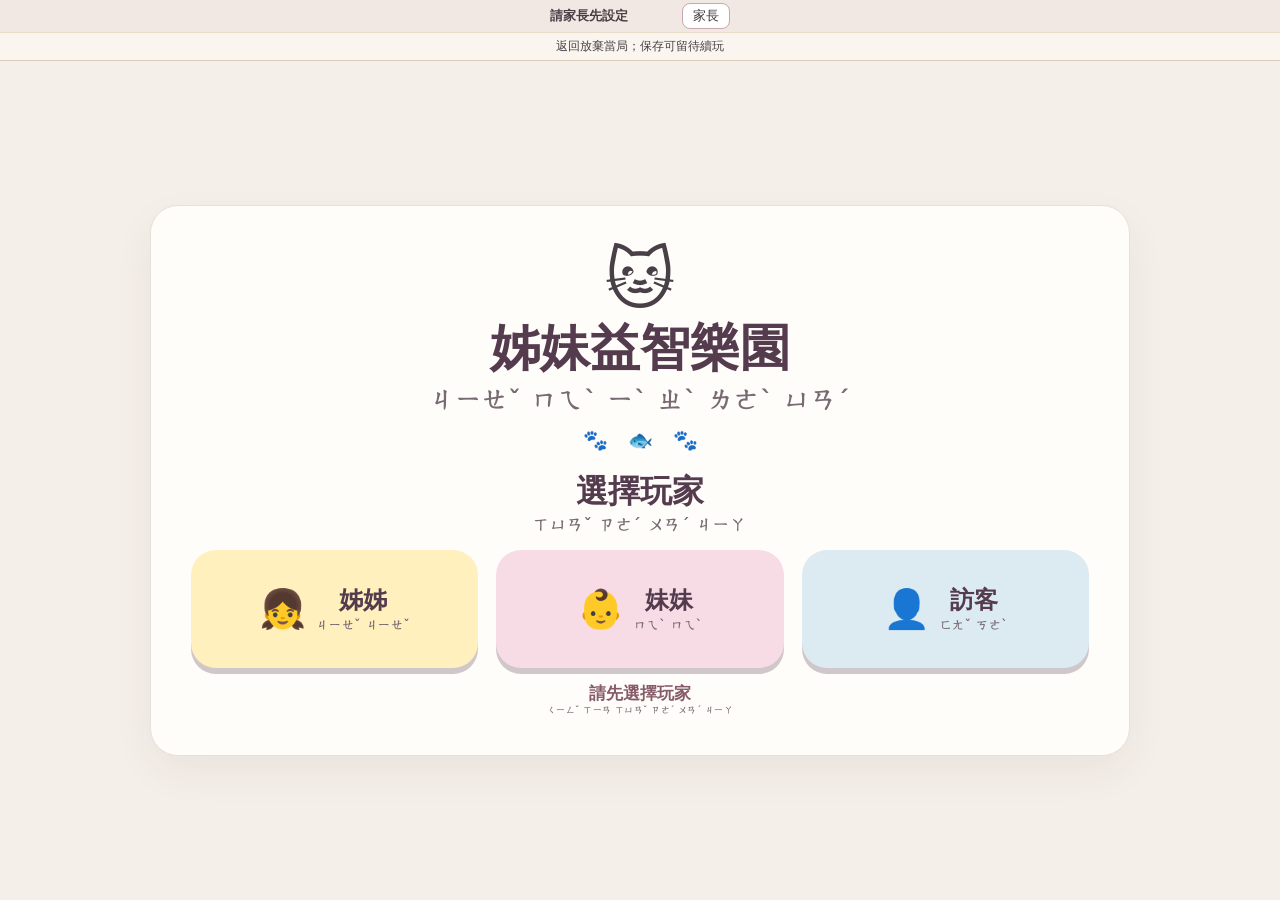
<file: index.html>
<!doctype html>
<html lang="zh-Hant">
<head>
  <meta charset="utf-8">
  <meta name="viewport" content="width=device-width, initial-scale=1">
  <meta name="theme-color" content="#fff8e8">
  <title></title>
  <link rel="stylesheet" href="assets/css/site.css">
<link rel="stylesheet" href="assets/css/lifecycle.css"><link rel="stylesheet" href="assets/css/family.css?mobile-text=1"><link rel="stylesheet" href="assets/css/game-layout.css"></head>
<body>
  <main class="hub-shell">
    <section id="player-screen" class="hero-card hub-screen" aria-labelledby="site-title">
      <header class="site-heading cat-heading">
        <div class="cat-mark" aria-hidden="true">🐱</div>
        <h1 id="site-title"></h1>
        <div class="paw-divider" aria-hidden="true">🐾　🐟　🐾</div>
      </header>
      <section class="hub-section" aria-labelledby="player-title">
        <h2 id="player-title"></h2>
        <div id="player-list" class="player-list"></div>
        <p id="player-status" class="selection-status" aria-live="polite"></p>
      </section>
    </section>

    <section id="category-screen" class="hero-card hub-screen" aria-labelledby="category-title" hidden>
      <button id="back-to-players" class="back-button" type="button"></button>
      <header class="site-heading">
        <div class="cat-mark" aria-hidden="true">🐱</div>
        <h1 id="category-title"></h1>
        <p id="category-player" class="current-player-badge"></p>
      </header>
      <div id="category-list" class="choice-list"></div>
    </section>

    <section id="games-screen" class="hero-card hub-screen" aria-labelledby="games-title" hidden>
      <button id="back-to-categories" class="back-button" type="button"></button>
      <header class="site-heading">
        <div class="cat-mark" aria-hidden="true">🧩</div>
        <h1 id="games-title"></h1>
        <p id="games-player" class="current-player-badge"></p>
      </header>
      <section class="hub-section">
        <div id="game-list" class="choice-list"></div>
      </section>
    </section>
  </main>
  <script src="assets/js/content.js"></script>
  <script src="assets/js/shared.js"></script><script src="assets/js/family-core.js"></script><script src="assets/js/family.js"></script><script src="assets/js/lifecycle.js"></script><script src="assets/js/challenges.js"></script>
  <script src="assets/js/home.js"></script>
</body>
</html>
</file>
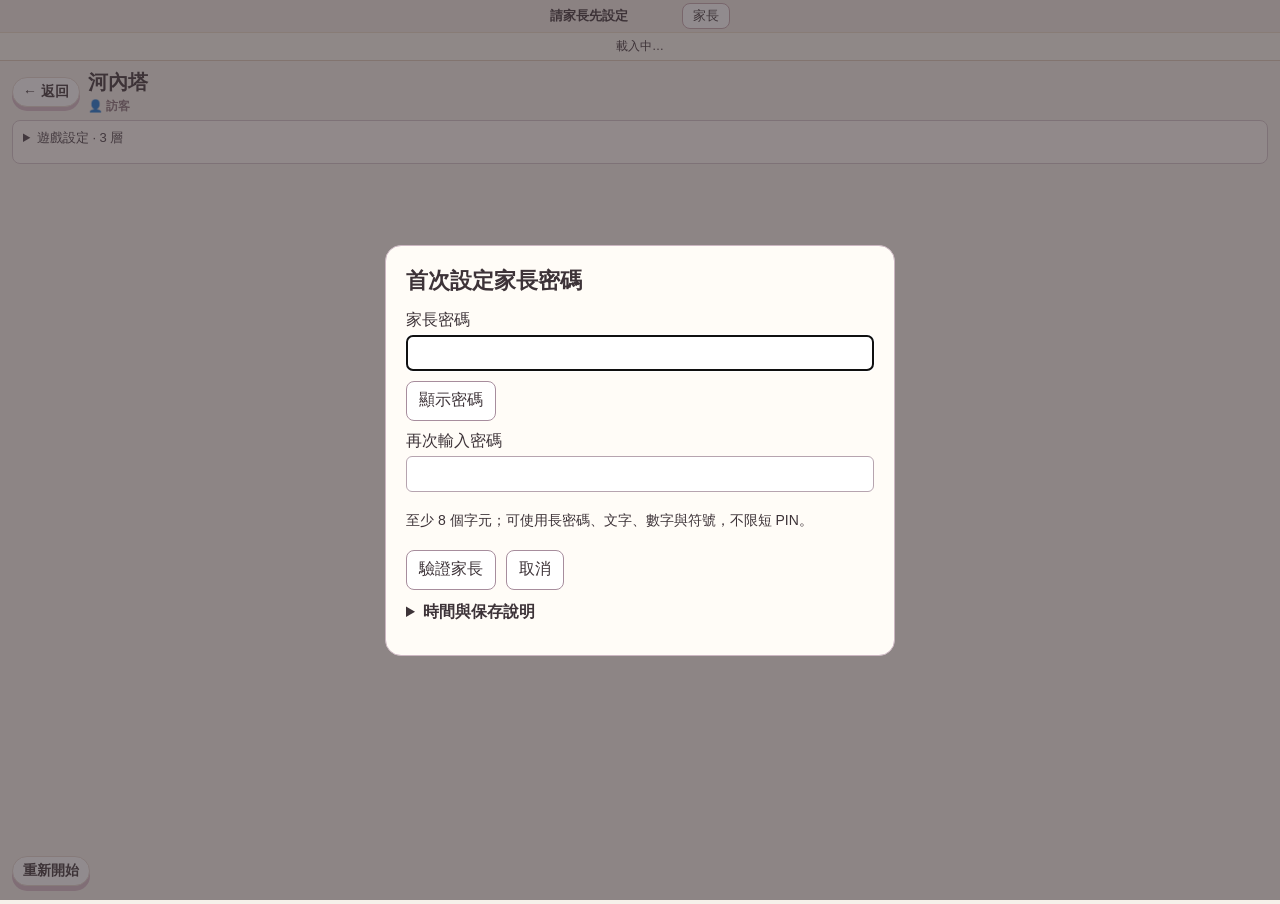
<file: games/hanoi/index.html>
<!doctype html>
<html lang="zh-Hant"><head><meta charset="utf-8"><meta name="viewport" content="width=device-width, initial-scale=1"><title>河內塔</title>
<link rel="stylesheet" href="../../assets/css/site.css"><link rel="stylesheet" href="../../assets/css/play.css"><link rel="stylesheet" href="hanoi.css"><link rel="stylesheet" href="../../assets/css/lifecycle.css"><link rel="stylesheet" href="../../assets/css/family.css?mobile-text=1"><link rel="stylesheet" href="../../assets/css/game-layout.css?flow=1"></head>
<body><main class="play-app"><header class="play-top"><button id="back-home" class="back-button" type="button">← 返回</button><div><h1 id="play-title">河內塔</h1><p id="player-badge" class="play-meta"></p></div></header>

<div class="toolbar" id="disc-row"></div>
<p id="status" class="msg"></p>
<section id="legacy-goal-notice" hidden role="dialog" aria-labelledby="legacy-goal-title"><div class="coach-card"><h2 id="legacy-goal-title">舊局的目標更新了</h2><p>原本的圓盤位置和步數已保留。現在統一把全部圓盤排到右柱；確認後才會改用新目標，不會自動算通關。</p><button id="legacy-goal-continue" class="primary-button" type="button">保留進度，改以右柱繼續</button><button id="legacy-goal-restart" class="secondary-button" type="button">放棄舊局，從左柱重新開始</button></div></section>
<div id="pegs" class="pegs"></div>
<div class="toolbar"><button id="restart" class="secondary-button" type="button">重新開始</button></div>

<div id="complete" class="complete-overlay" hidden><div>🎉 ⭐ 🐱 ⭐ 🎉</div><h2>完成啦！</h2><p></p><button id="overlay-next" class="primary-button" type="button">下一題</button></div>
</main>
<script src="../../assets/js/content.js"></script><script src="../../assets/js/shared.js"></script><script src="../../assets/js/family-core.js"></script><script src="../../assets/js/family.js"></script><script src="../../assets/js/lifecycle.js"></script><script src="../../assets/js/challenges.js"></script><script src="../../assets/js/play.js"></script>
<script src="hanoi.js"></script><script src="../../assets/js/game-layout.js?flow=1"></script></body></html>
</file>
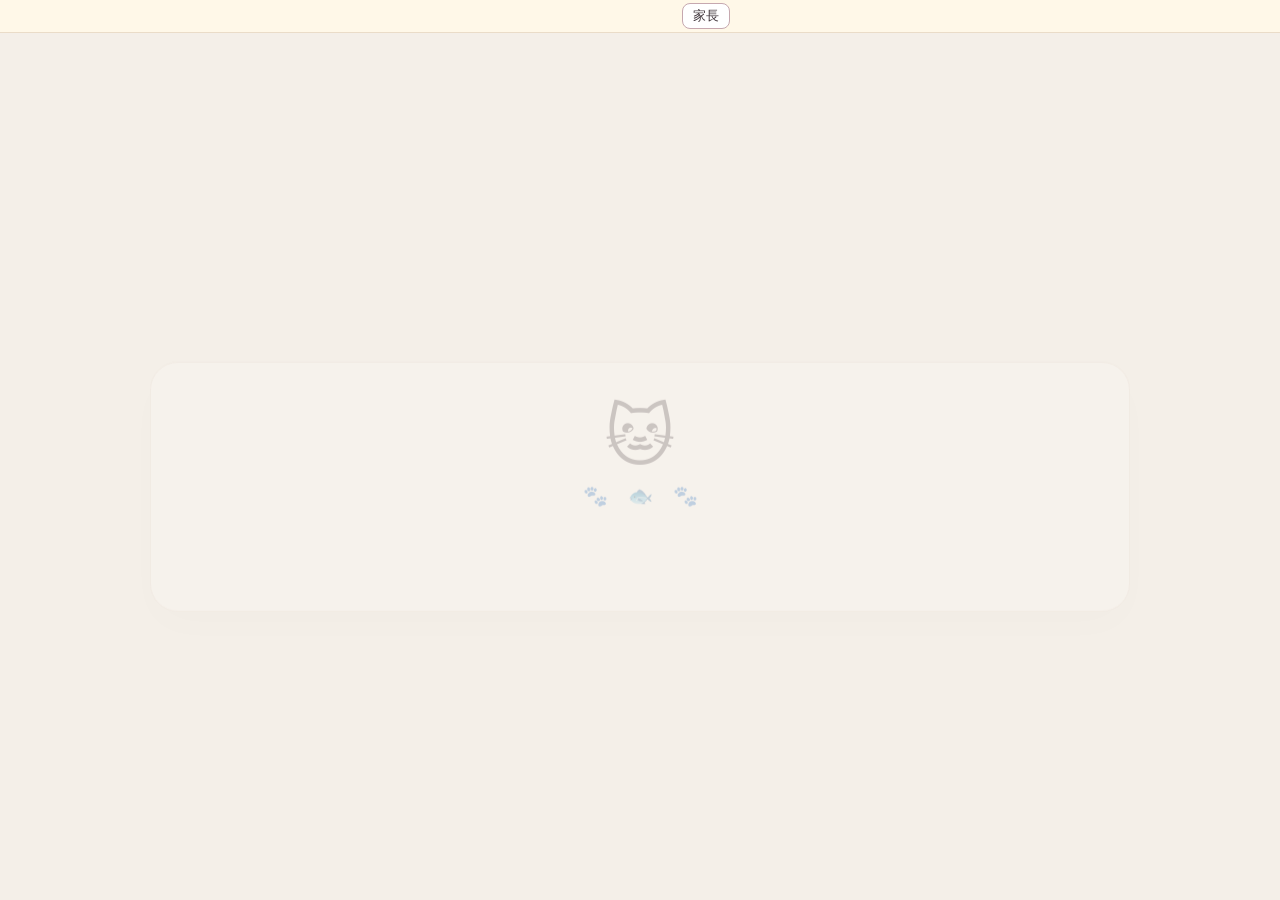
<file: games/maze/index.html>
<!doctype html>
<html lang="zh-Hant">
<head>
  <meta charset="utf-8">
  <meta name="viewport" content="width=device-width, initial-scale=1">
  <meta name="theme-color" content="#fff8e8">
  <title></title>
  <link rel="stylesheet" href="../../assets/css/site.css">
  <link rel="stylesheet" href="maze.css?interaction=1">
<link rel="stylesheet" href="../../assets/css/lifecycle.css"><link rel="stylesheet" href="../../assets/css/family.css?mobile-text=1"><link rel="stylesheet" href="../../assets/css/game-layout.css?flow=1"></head>
<body>
  <main class="maze-app">
    <section id="setup-screen" class="screen setup-screen" aria-labelledby="setup-title">
      <div class="setup-card">
        <p id="setup-kicker" class="eyebrow"></p>
        <h1 id="setup-title"></h1>
        <p id="setup-player" class="setup-player"></p>
        <fieldset class="difficulty-group">
          <legend id="difficulty-title"></legend>
          <div class="difficulty-choices">
            <button class="difficulty-choice selected" type="button" data-difficulty="easy" aria-pressed="true"></button>
            <button class="difficulty-choice" type="button" data-difficulty="normal" aria-pressed="false"></button>
            <button class="difficulty-choice" type="button" data-difficulty="hard" aria-pressed="false"></button>
            <button class="difficulty-choice" type="button" data-difficulty="super" aria-pressed="false"></button>
          </div>
        </fieldset>
        <div class="setup-actions">
          <button id="start-game" class="primary-button" type="button"></button>
          <button id="show-records" class="secondary-button" type="button"></button>
          <button id="setup-home" class="secondary-button" type="button"></button>
        </div>
      </div>
    </section>

    <section id="game-screen" class="screen game-screen" aria-labelledby="game-title" hidden>
      <header class="game-header">
        <button id="home-from-game" class="header-button" type="button"></button>
        <div class="game-heading"><p id="game-kicker" class="eyebrow"></p><h1 id="game-title"></h1></div>
        <div class="game-info" aria-live="polite">
          <span id="current-player"></span><span id="current-difficulty"></span><time id="timer" datetime="PT0S">00:00</time>
        </div>
        <div class="game-actions">
          <button id="toggle-path" class="header-button path-toggle" type="button" aria-pressed="true"></button>
          <button id="restart" class="header-button" type="button"></button>
        </div>
      </header>
      <section class="maze-card">
        <div class="maze-wrap" id="maze-wrap">
          <div id="maze" class="maze" role="grid"></div>
          <div class="win-panel" id="win-panel" role="status" hidden>
            <div class="celebration" aria-hidden="true">✦ 🐾 ✦</div><div class="win-mascot" aria-hidden="true">🐱🐟</div>
            <h2 id="win-title"></h2><div id="win-details" class="win-details"></div><p id="new-record" class="new-record" hidden></p>
            <div class="win-actions"><button id="play-again" class="primary-button" type="button"></button><button id="home-from-win" class="secondary-button" type="button"></button></div>
          </div>
        </div>
        <p id="status" class="status" aria-live="polite"></p>
        <div id="touch-controls" class="touch-controls">
          <button class="touch-direction touch-up" type="button" data-move="up"></button>
          <button class="touch-direction touch-left" type="button" data-move="left"></button>
          <div class="touch-center" aria-hidden="true">🐾</div>
          <button class="touch-direction touch-right" type="button" data-move="right"></button>
          <button class="touch-direction touch-down" type="button" data-move="down"></button>
        </div>
      </section>
    </section>

    <section id="records-screen" class="screen records-screen" aria-labelledby="records-title" hidden>
      <div class="records-card">
        <p id="records-kicker" class="eyebrow"></p><h1 id="records-title"></h1>
        <div class="records-table-wrap"><table><thead><tr id="records-head"></tr></thead><tbody id="records-body"></tbody></table></div>
        <div class="records-actions"><button id="records-back" class="primary-button" type="button"></button><button id="clear-records" class="danger-button" type="button"></button></div>
        <div id="clear-confirm" class="clear-confirm" role="alertdialog" hidden><p id="clear-confirm-title"></p><div><button id="cancel-clear" class="secondary-button" type="button"></button><button id="confirm-clear" class="danger-confirm-button" type="button"></button></div></div>
      </div>
    </section>
  </main>
  <script src="../../assets/js/content.js"></script>
  <script src="../../assets/js/shared.js"></script><script src="../../assets/js/family-core.js"></script><script src="../../assets/js/family.js"></script><script src="../../assets/js/lifecycle.js"></script><script src="../../assets/js/challenges.js"></script>
<script src="../../assets/data/maze-bank.js"></script><script src="../../assets/js/play.js"></script>
  <script src="maze.js?interaction=1"></script>
<script src="../../assets/js/game-layout.js?flow=1"></script></body>
</html>
</file>
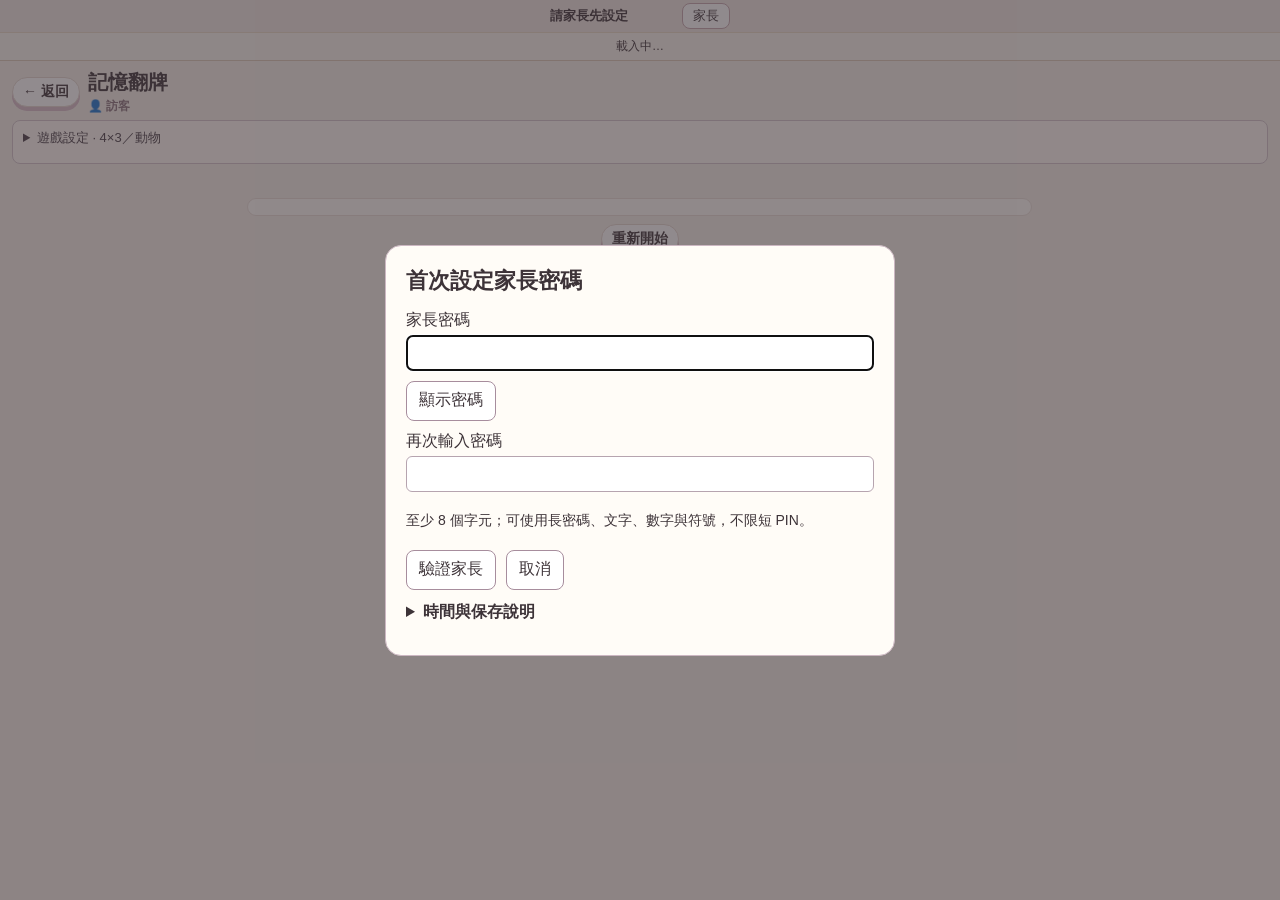
<file: games/memory/index.html>
<!doctype html>
<html lang="zh-Hant"><head><meta charset="utf-8"><meta name="viewport" content="width=device-width, initial-scale=1"><title>記憶翻牌</title>
<link rel="stylesheet" href="../../assets/css/site.css"><link rel="stylesheet" href="../../assets/css/play.css"><link rel="stylesheet" href="memory.css"><link rel="stylesheet" href="../../assets/css/lifecycle.css"><link rel="stylesheet" href="../../assets/css/family.css?mobile-text=1"><link rel="stylesheet" href="../../assets/css/game-layout.css?flow=1"></head>
<body><main class="play-app"><header class="play-top"><button id="back-home" class="back-button" type="button">← 返回</button><div><h1 id="play-title">記憶翻牌</h1><p id="player-badge" class="play-meta"></p></div></header>

<div class="toolbar" id="size-row"></div>
<div class="toolbar" id="theme-row"></div>
<p id="status" class="msg"></p>
<div id="grid" class="grid board-wrap"></div>
<div class="toolbar"><button id="restart" class="secondary-button" type="button">重新開始</button></div>

<div id="complete" class="complete-overlay" hidden><div>🎉 ⭐ 🐱 ⭐ 🎉</div><h2>完成啦！</h2><p></p><button id="overlay-next" class="primary-button" type="button">下一題</button></div>
</main>
<script src="../../assets/js/content.js"></script><script src="../../assets/js/shared.js"></script><script src="../../assets/js/family-core.js"></script><script src="../../assets/js/family.js"></script><script src="../../assets/js/lifecycle.js"></script><script src="../../assets/js/challenges.js"></script><script src="../../assets/data/memory-bank.js"></script><script src="../../assets/js/play.js"></script>
<script src="memory.js"></script><script src="../../assets/js/game-layout.js?flow=1"></script></body></html>
</file>
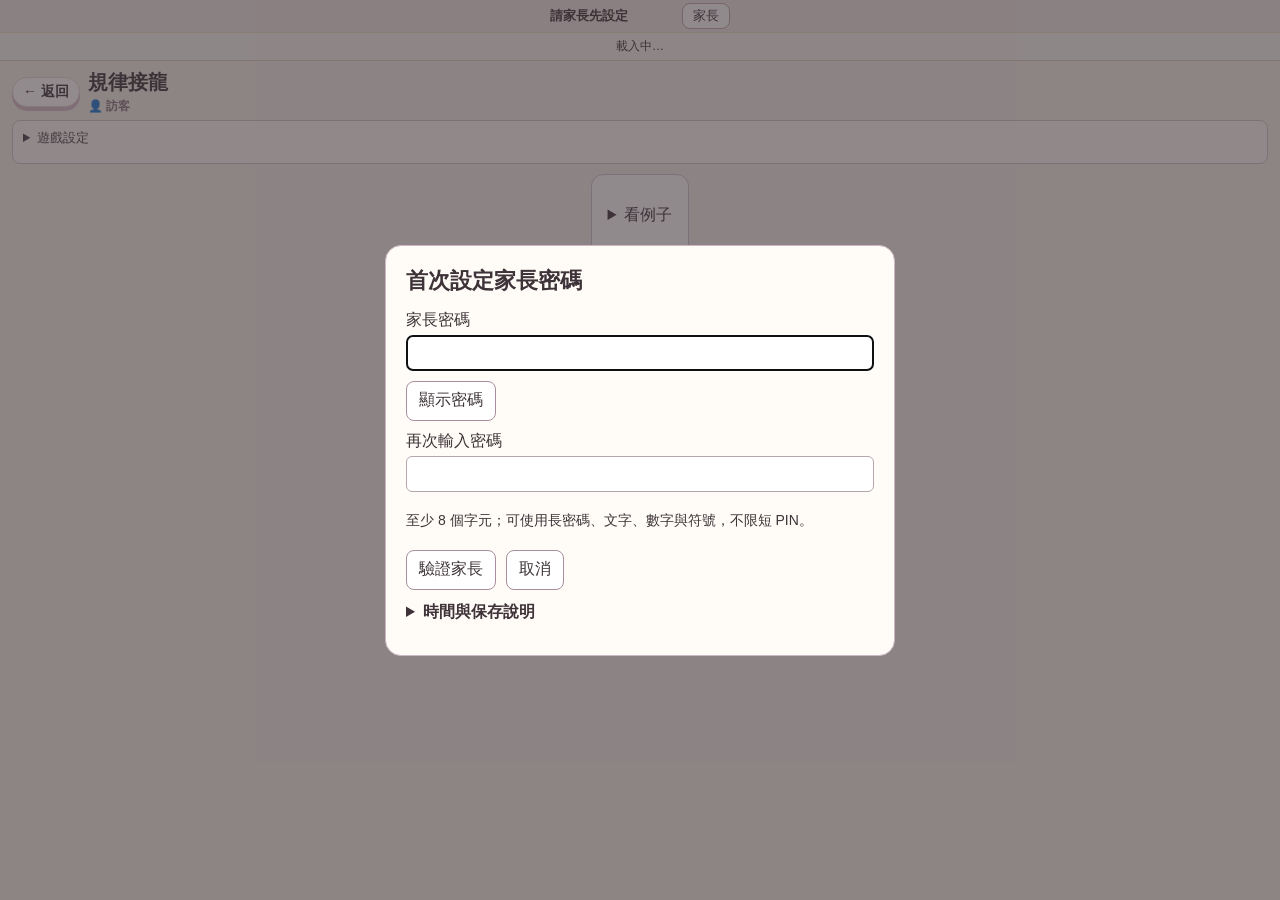
<file: games/pattern/index.html>
<!doctype html>
<html lang="zh-Hant"><head><meta charset="utf-8"><meta name="viewport" content="width=device-width, initial-scale=1"><title>規律接龍</title>
<link rel="stylesheet" href="../../assets/css/site.css"><link rel="stylesheet" href="../../assets/css/play.css"><link rel="stylesheet" href="pattern.css"><link rel="stylesheet" href="../../assets/css/lifecycle.css"><link rel="stylesheet" href="../../assets/css/family.css?mobile-text=1"><link rel="stylesheet" href="../../assets/css/game-layout.css?flow=1"></head>
<body><main class="play-app"><header class="play-top"><button id="back-home" class="back-button" type="button">← 返回</button><div><h1 id="play-title">規律接龍</h1><p id="player-badge" class="play-meta"></p></div></header>

<div class="toolbar" id="tier-row"></div>
<section class="q-board"><p id="pattern-rule" class="pattern-rule"></p><details><summary>看例子</summary><p id="pattern-example"></p></details><div id="seq" class="seq"></div></section>
<section class="a-board"><p class="msg">選下一個</p><div id="choices" class="choices"></div></section>
<p id="status" class="msg"></p>
<div class="toolbar"><button id="restart" class="secondary-button" type="button">重新開始</button></div>

<div id="complete" class="complete-overlay" hidden><div>🎉 ⭐ 🐱 ⭐ 🎉</div><h2>完成啦！</h2><p></p><button id="overlay-next" class="primary-button" type="button">再玩一局</button></div>
</main>
<script src="../../assets/js/content.js"></script><script src="../../assets/js/shared.js"></script><script src="../../assets/js/family-core.js"></script><script src="../../assets/js/family.js"></script><script src="../../assets/js/lifecycle.js"></script><script src="../../assets/js/challenges.js"></script><script src="../../assets/data/pattern-bank.js"></script><script src="../../assets/js/play.js"></script>
<script src="pattern.js?flow=1"></script><script src="../../assets/js/game-layout.js?flow=1"></script></body></html>
</file>
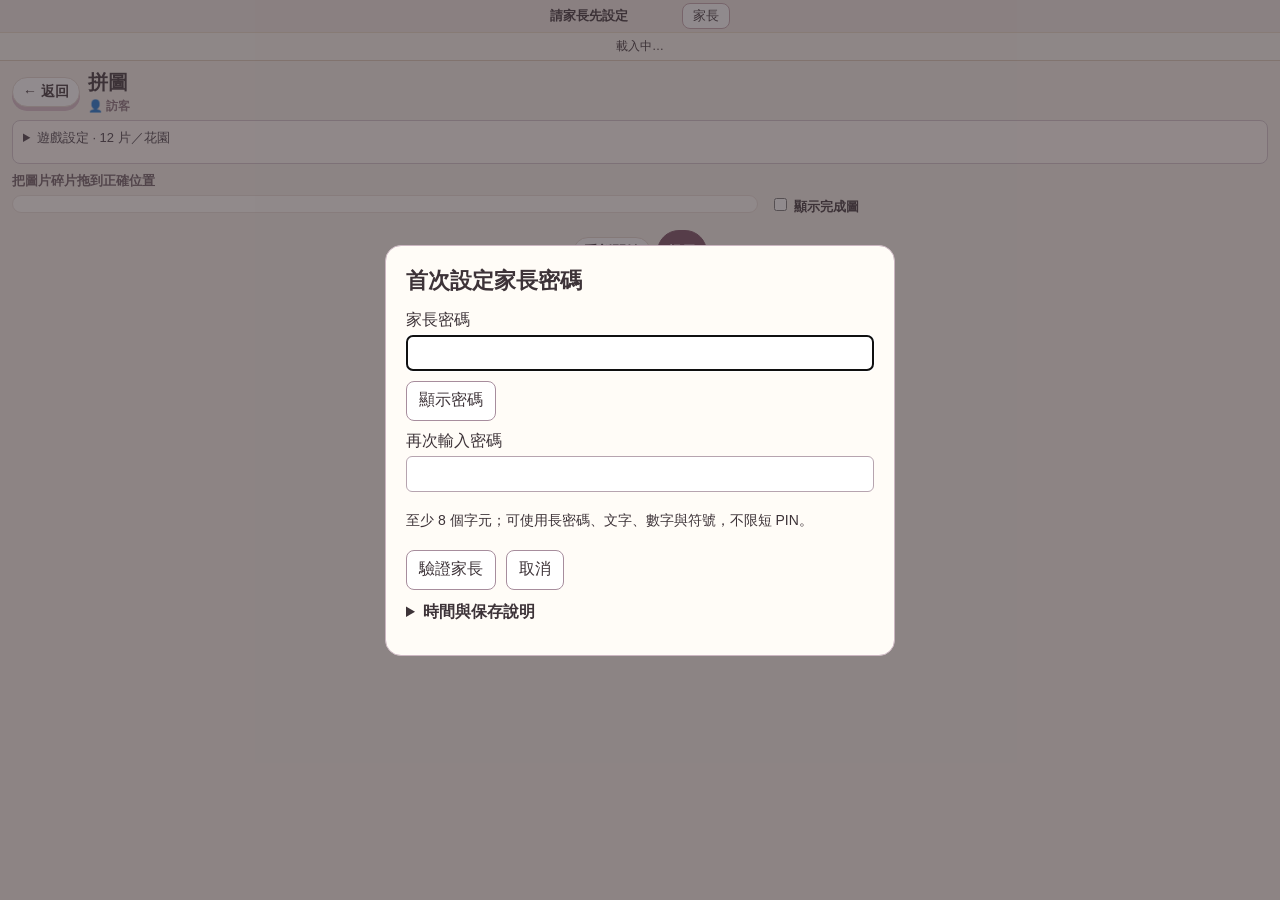
<file: games/puzzle/index.html>
<!doctype html>
<html lang="zh-Hant">
<head>
<meta charset="utf-8">
<meta name="viewport" content="width=device-width, initial-scale=1">
<title>拼圖</title>
<link rel="stylesheet" href="../../assets/css/site.css">
<link rel="stylesheet" href="../../assets/css/play.css">
<link rel="stylesheet" href="puzzle.css?interaction=1">
<link rel="stylesheet" href="../../assets/css/lifecycle.css"><link rel="stylesheet" href="../../assets/css/family.css?mobile-text=1"><link rel="stylesheet" href="../../assets/css/game-layout.css?flow=1"></head>
<body>
<main class="play-app">
<header class="play-top">
  <button id="back-home" class="back-button" type="button">← 返回</button>
  <div><h1 id="play-title">拼圖</h1><p id="player-badge" class="play-meta"></p></div>
</header>

<div class="toolbar" id="size-row"></div>
<div class="toolbar" id="art-row"></div>
<p id="status" class="msg">把圖片碎片拖到正確位置</p>
<div class="puzzle-layout">
  <div class="board-wrap"><div id="board" class="jig-board"></div></div>
  <div class="puzzle-side"><div class="ref-row"><label><input id="reference-toggle" type="checkbox"> 顯示完成圖</label><div id="reference" class="ref-thumb" hidden><img alt="本題完成圖參考"></div></div><div id="tray" class="tray"></div></div>
</div>
<div class="toolbar"><button id="restart" class="secondary-button" type="button">重新開始</button><button id="hint" class="primary-button" type="button">提示</button></div>

<div id="complete" class="complete-overlay" hidden><div>🎉 ⭐ 🐱 ⭐ 🎉</div><h2>完成啦！</h2><p></p><button id="overlay-next" class="primary-button" type="button">下一題</button></div>
</main>
<script src="../../assets/js/content.js"></script>
<script src="../../assets/js/shared.js"></script><script src="../../assets/js/family-core.js"></script><script src="../../assets/js/family.js"></script><script src="../../assets/js/lifecycle.js"></script><script src="../../assets/js/challenges.js"></script>
<script src="../../assets/data/illustration-bank.js?catalog=100"></script><script src="../../assets/js/jigsaw-geometry.js"></script><script src="../../assets/js/play.js"></script>
<script src="puzzle.js?interaction=1&catalog=100"></script>
<script src="../../assets/js/game-layout.js?flow=1"></script></body>
</html>
</file>
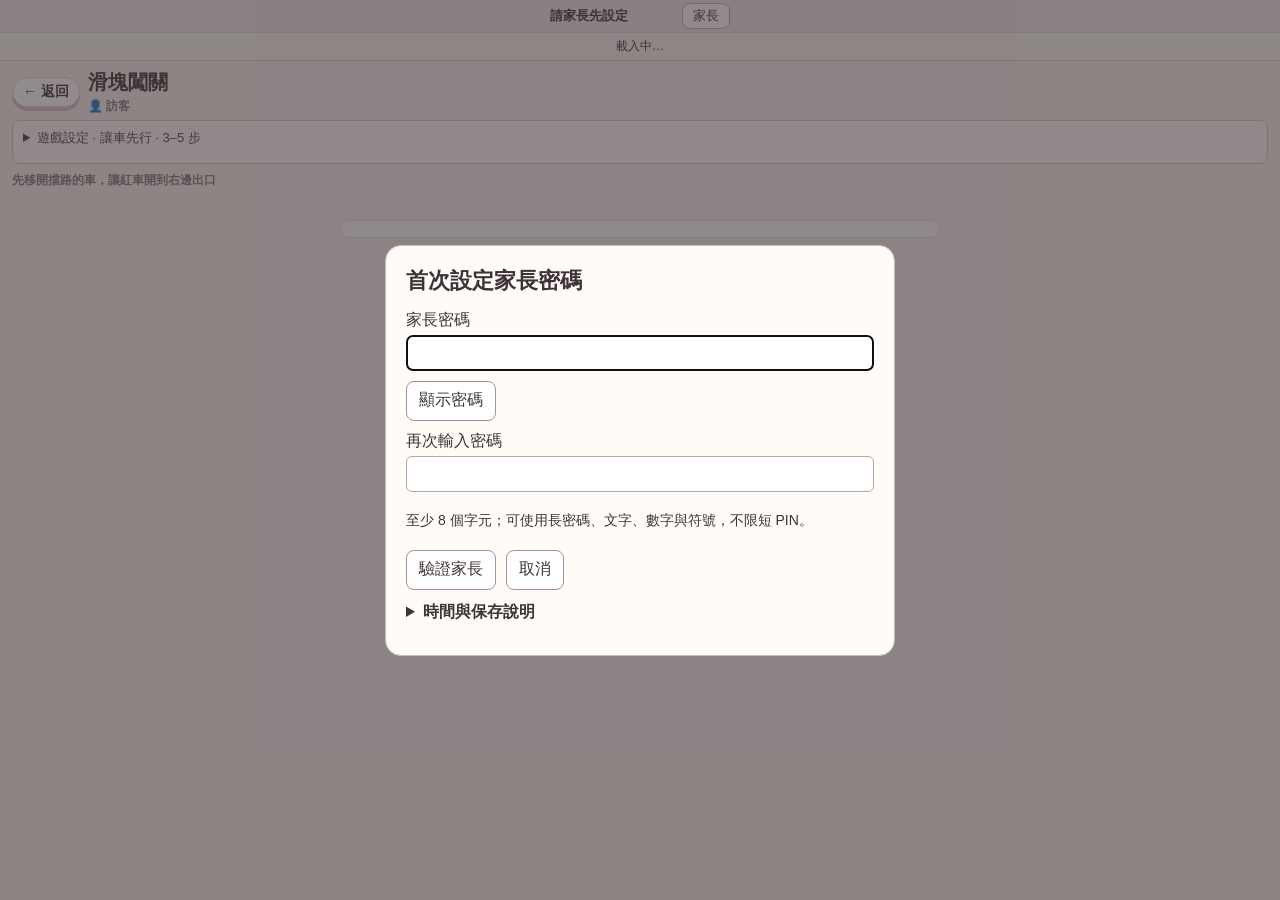
<file: games/sliding/index.html>
<!doctype html>
<html lang="zh-Hant"><head><meta charset="utf-8"><meta name="viewport" content="width=device-width, initial-scale=1">
<title>滑塊闖關</title>
<link rel="stylesheet" href="../../assets/css/site.css"><link rel="stylesheet" href="../../assets/css/play.css"><link rel="stylesheet" href="sliding.css?vehicles=1"><link rel="stylesheet" href="../../assets/css/lifecycle.css"><link rel="stylesheet" href="../../assets/css/family.css?mobile-text=1"><link rel="stylesheet" href="../../assets/css/game-layout.css?flow=1"></head>
<body><main class="play-app">
<header class="play-top"><button id="back-home" class="back-button" type="button">← 返回</button><div><h1 id="play-title">滑塊闖關</h1><p id="player-badge" class="play-meta"></p></div></header>
<p class="play-meta">先移開擋路的車，讓紅車開到右邊出口</p><div class="toolbar" id="tier-row"></div>
<div class="toolbar" id="level-row"></div>
<p id="status" class="msg"></p>
<div class="board-wrap"><div id="board" class="slide-board"></div>
<div id="complete" class="complete-overlay" hidden><div>🎉</div><h2>完成啦！</h2><p></p><button id="overlay-next" class="primary-button" type="button">下一關</button></div></div>
<div class="toolbar"><button id="restart" class="secondary-button" type="button">重新開始</button><button id="hint" class="primary-button" type="button">提示</button><button id="undo" class="secondary-button" type="button">反悔</button></div>
</main>
<script src="../../assets/js/content.js"></script><script src="../../assets/js/shared.js"></script><script src="../../assets/js/family-core.js"></script><script src="../../assets/js/family.js"></script><script src="../../assets/js/lifecycle.js"></script><script src="../../assets/js/challenges.js"></script><script src="../../assets/data/sliding-bank.js"></script><script src="../../assets/js/play.js"></script>
<script src="levels.js"></script><script src="sliding.js?vehicles=1"></script><script src="../../assets/js/game-layout.js?flow=1"></script></body></html>
</file>
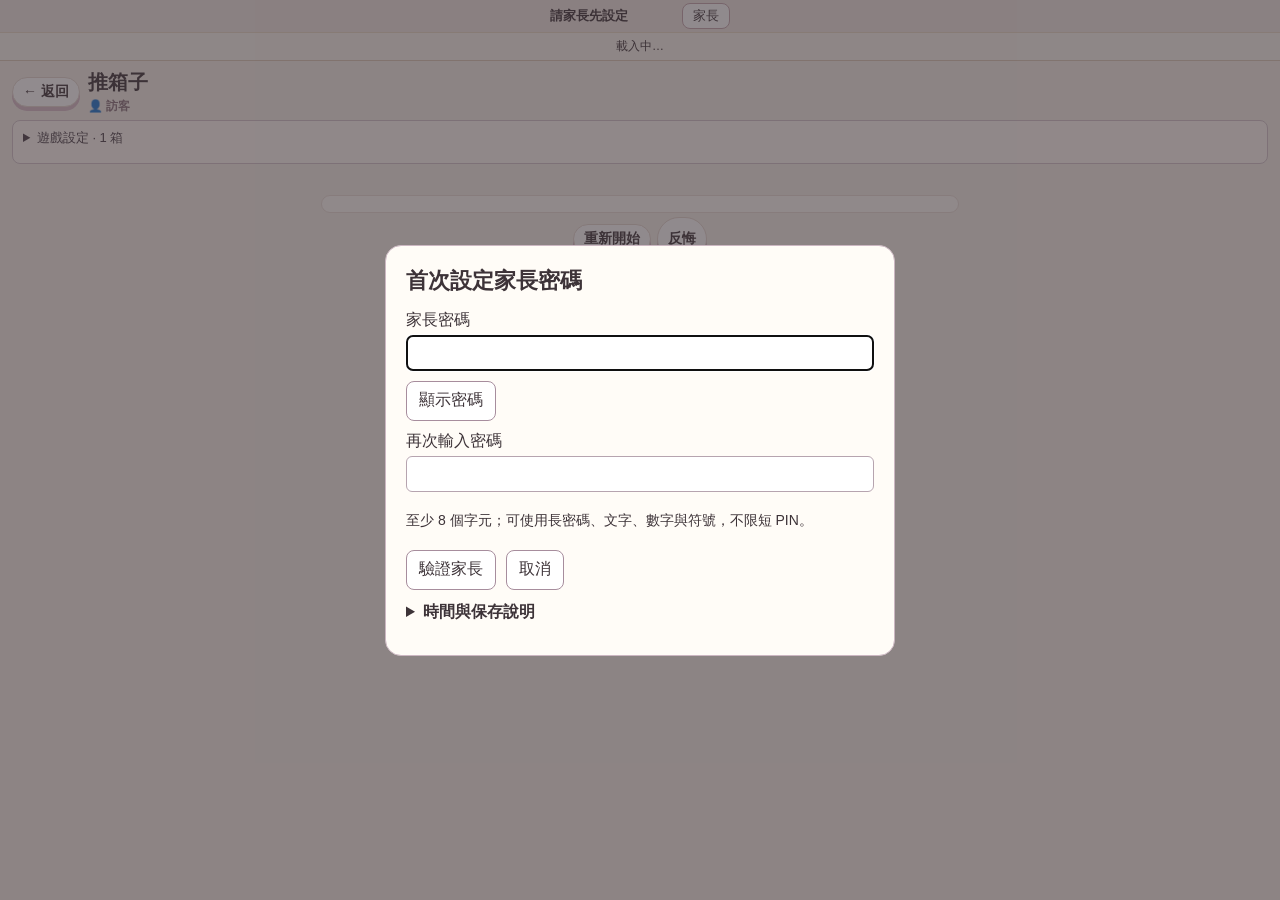
<file: games/sokoban/index.html>
<!doctype html>
<html lang="zh-Hant"><head><meta charset="utf-8"><meta name="viewport" content="width=device-width, initial-scale=1"><title>推箱子</title>
<link rel="stylesheet" href="../../assets/css/site.css"><link rel="stylesheet" href="../../assets/css/play.css"><link rel="stylesheet" href="sokoban.css?interaction=1"><link rel="stylesheet" href="../../assets/css/lifecycle.css"><link rel="stylesheet" href="../../assets/css/family.css?mobile-text=1"><link rel="stylesheet" href="../../assets/css/game-layout.css?flow=1"></head>
<body><main class="play-app"><header class="play-top"><button id="back-home" class="back-button" type="button">← 返回</button><div><h1 id="play-title">推箱子</h1><p id="player-badge" class="play-meta"></p></div></header>
<div class="toolbar" id="level-row"></div>
<p id="status" class="msg"></p>
<div class="board-wrap"><div id="board" class="sokoban"></div>
<div id="complete" class="complete-overlay" hidden><div>🎉</div><h2>完成啦！</h2><p></p><button id="overlay-next" class="primary-button" type="button">下一關</button></div></div>
<div class="toolbar"><button id="undo" class="secondary-button" type="button">反悔</button><button id="restart" class="secondary-button" type="button">重新開始</button></div>
</main>
<script src="../../assets/js/content.js"></script><script src="../../assets/js/shared.js"></script><script src="../../assets/js/family-core.js"></script><script src="../../assets/js/family.js"></script><script src="../../assets/js/lifecycle.js"></script><script src="../../assets/js/challenges.js"></script><script src="../../assets/data/sokoban-bank.js"></script><script src="../../assets/js/play.js"></script>
<script src="levels.js"></script><script src="sokoban.js?interaction=1"></script><script src="../../assets/js/game-layout.js?flow=1"></script></body></html>
</file>
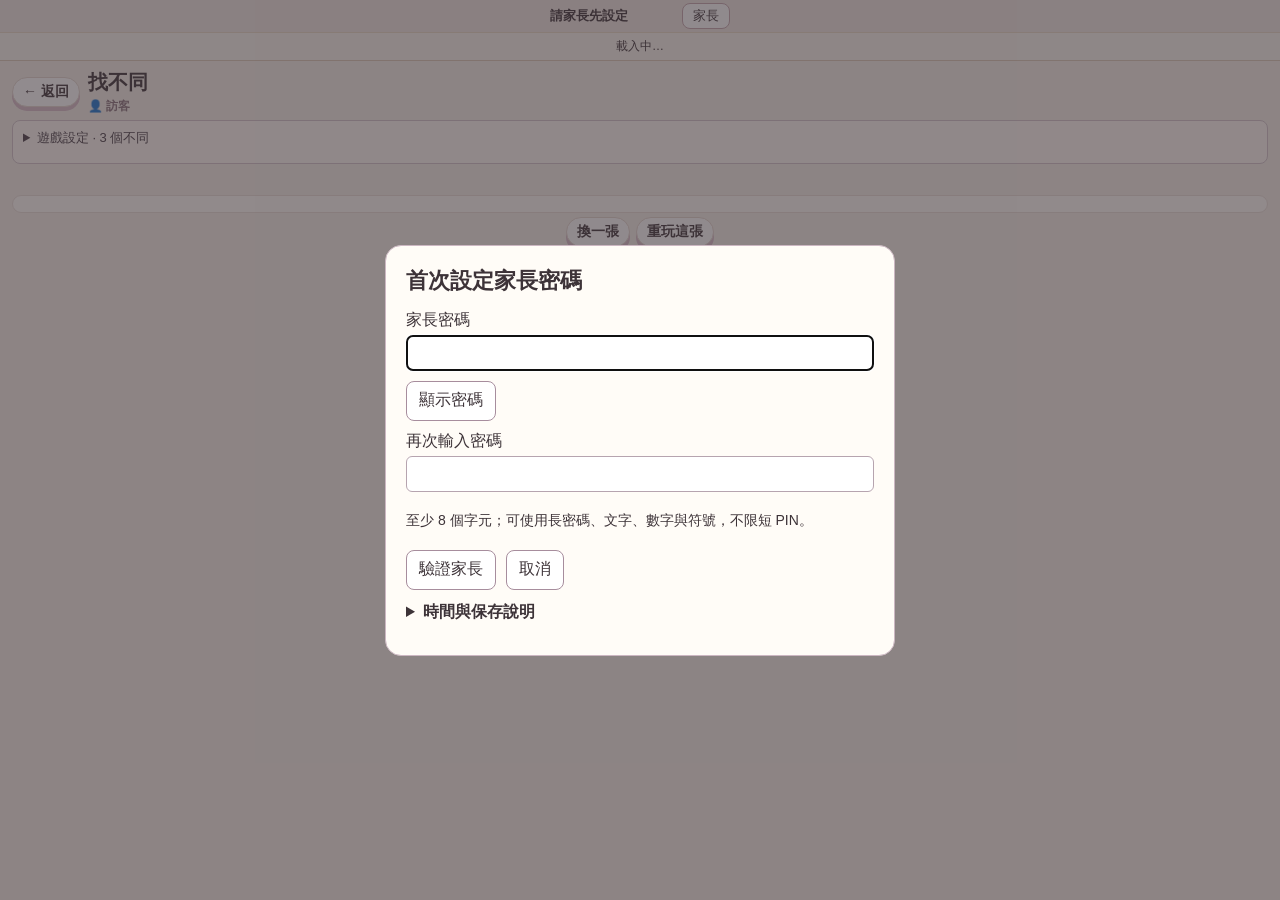
<file: games/spot/index.html>
<!doctype html>
<html lang="zh-Hant"><head><meta charset="utf-8"><meta name="viewport" content="width=device-width, initial-scale=1"><title>找不同</title>
<link rel="stylesheet" href="../../assets/css/site.css"><link rel="stylesheet" href="../../assets/css/play.css"><link rel="stylesheet" href="spot.css"><link rel="stylesheet" href="../../assets/css/lifecycle.css"><link rel="stylesheet" href="../../assets/css/family.css?mobile-text=1"><link rel="stylesheet" href="../../assets/css/game-layout.css?flow=1"></head>
<body><main class="play-app"><header class="play-top"><button id="back-home" class="back-button" type="button">← 返回</button><div><h1 id="play-title">找不同</h1><p id="player-badge" class="play-meta"></p></div></header>

<div class="toolbar" id="diff-row"></div>
<p id="status" class="msg"></p>
<div class="board-wrap scene"><div id="scene"></div></div>
<div class="toolbar"><button id="restart" class="secondary-button" type="button">換一張</button><button id="retry-scene" class="secondary-button" type="button">重玩這張</button></div>

<div id="complete" class="complete-overlay" hidden><div>🎉 ⭐ 🐱 ⭐ 🎉</div><h2>完成啦！</h2><p></p><button id="overlay-next" class="primary-button" type="button">下一題</button></div>
</main>
<script src="../../assets/js/content.js"></script><script src="../../assets/js/shared.js"></script><script src="../../assets/js/family-core.js"></script><script src="../../assets/js/family.js"></script><script src="../../assets/js/lifecycle.js"></script><script src="../../assets/js/challenges.js"></script><script src="../../assets/js/play.js"></script>
<script src="../../assets/data/illustration-bank.js?catalog=100"></script><script src="../../assets/js/illustration-detail.js"></script><script src="../../assets/data/illustration-details-01.js"></script><script src="../../assets/data/illustration-details-16.js"></script><script src="../../assets/data/illustration-details-31.js"></script><script src="../../assets/data/illustration-details-original.js"></script><script src="../../assets/js/illustration-patches.js"></script><script src="../../assets/data/natural-illustrations-v2.js?catalog=100"></script><script src="scenes.js"></script><script src="spot.js?catalog=100"></script><script src="../../assets/js/game-layout.js?flow=1"></script></body></html>
</file>
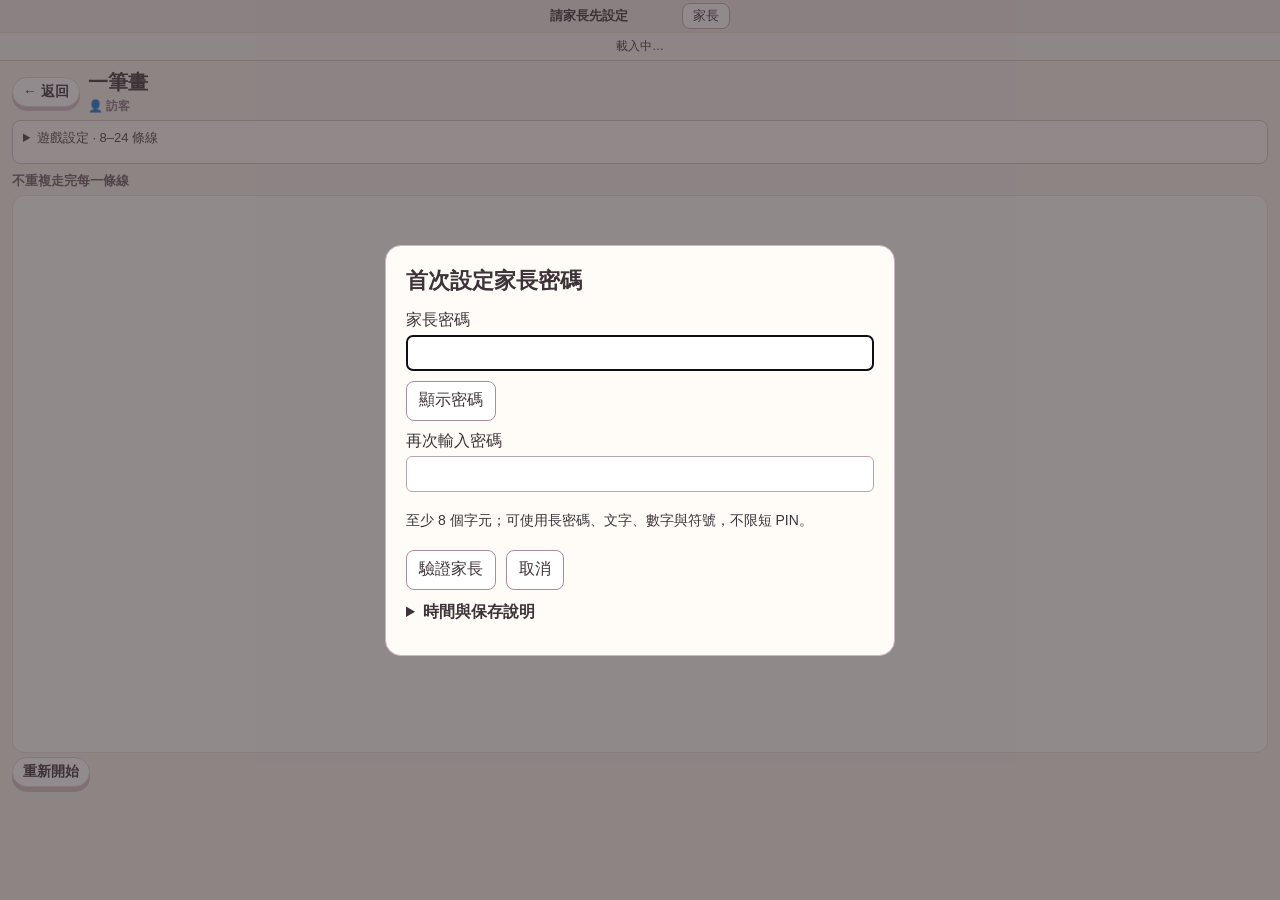
<file: games/stroke/index.html>
<!doctype html>
<html lang="zh-Hant"><head><meta charset="utf-8"><meta name="viewport" content="width=device-width, initial-scale=1"><title>一筆畫</title>
<link rel="stylesheet" href="../../assets/css/site.css"><link rel="stylesheet" href="../../assets/css/play.css"><link rel="stylesheet" href="stroke.css"><link rel="stylesheet" href="../../assets/css/lifecycle.css"><link rel="stylesheet" href="../../assets/css/family.css?mobile-text=1"><link rel="stylesheet" href="../../assets/css/game-layout.css?flow=1"></head>
<body><main class="play-app"><header class="play-top"><button id="back-home" class="back-button" type="button">← 返回</button><div><h1 id="play-title">一筆畫</h1><p id="player-badge" class="play-meta"></p></div></header>
<div class="toolbar" id="level-row"></div>
<p id="status" class="msg">不重複走完每一條線</p>
<div class="board-wrap"><svg id="board" viewBox="0 0 260 240"></svg>
<div id="complete" class="complete-overlay" hidden><div>🎉</div><h2>完成啦！</h2><p></p><button id="overlay-next" class="primary-button" type="button">下一關</button></div></div>
<div class="toolbar"><button id="restart" class="secondary-button" type="button">重新開始</button></div>
</main>
<script src="../../assets/js/content.js"></script><script src="../../assets/js/shared.js"></script><script src="../../assets/js/family-core.js"></script><script src="../../assets/js/family.js"></script><script src="../../assets/js/lifecycle.js"></script><script src="../../assets/js/challenges.js"></script><script src="../../assets/data/stroke-bank.js"></script><script src="../../assets/js/play.js"></script>
<script src="levels.js"></script><script src="stroke.js"></script><script src="../../assets/js/game-layout.js?flow=1"></script></body></html>
</file>
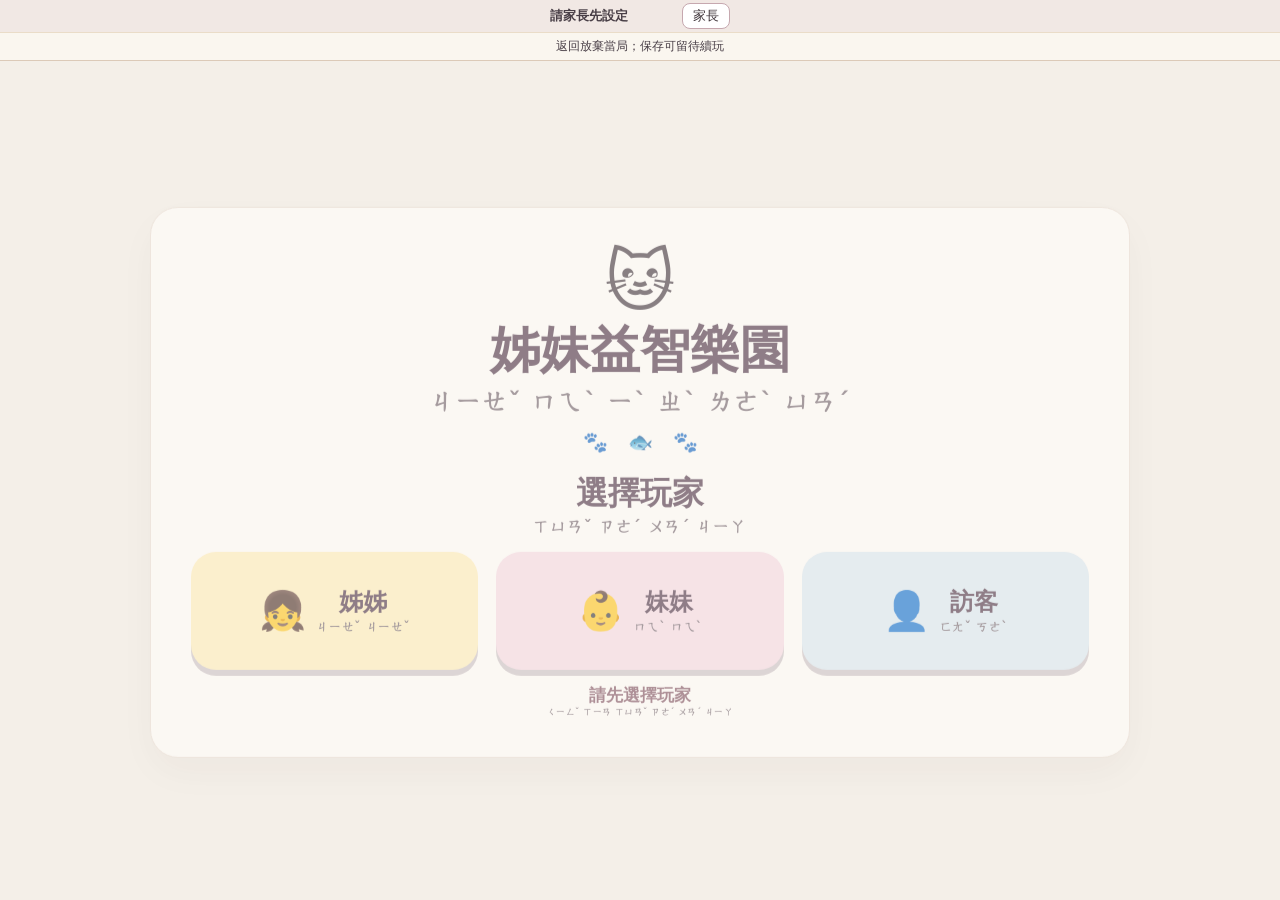
<file: games/sudoku/index.html>
<!doctype html><html lang="zh-Hant"><head><meta charset="utf-8"><meta name="viewport" content="width=device-width,initial-scale=1"><meta name="theme-color" content="#fff8e9"><title>兒童數獨｜姊妹益智樂園</title><link rel="stylesheet" href="../../assets/css/site.css"><link rel="stylesheet" href="sudoku.css"><link rel="stylesheet" href="../../assets/css/lifecycle.css"><link rel="stylesheet" href="../../assets/css/family.css?mobile-text=1"><link rel="stylesheet" href="../../assets/css/game-layout.css?flow=1"></head><body>
<main class="sudoku-app">
 <section id="setup" class="sudoku-screen"><div class="sudoku-card"><button id="back-list" class="back-button" type="button">← 返回遊戲列表</button><div class="sudoku-logo">🐱🐟</div><h1>兒童數獨<small>ㄦˊ ㄊㄨㄥˊ ㄕㄨˋ ㄉㄨˊ</small></h1><p id="player-badge" class="current-player-badge"></p>
  <div class="setup-step"><h2>① 選棋盤<small>ㄒㄩㄢˇ ㄑㄧˊ ㄆㄢˊ</small></h2><div class="option-row"><button data-setting="size" data-value="4" class="option selected">4 × 4</button><button data-setting="size" data-value="6" class="option">6 × 6</button></div></div>
  <div class="setup-step"><h2>② 選內容<small>ㄒㄩㄢˇ ㄋㄟˋ ㄖㄨㄥˊ</small></h2><div class="option-row"><button data-setting="mode" data-value="number" class="option selected">數字<small>ㄕㄨˋ ㄗˋ</small></button><button data-setting="mode" data-value="picture" class="option">動物<small>ㄉㄨㄥˋ ㄨˋ</small></button></div></div>
  <div class="setup-step"><h2>③ 選難度<small>ㄒㄩㄢˇ ㄋㄢˊ ㄉㄨˋ</small></h2><div class="option-row three"><button data-setting="difficulty" data-value="practice" class="option selected">練習 ⭐<small>ㄌㄧㄢˋ ㄒㄧˊ</small></button><button data-setting="difficulty" data-value="easy" class="option">簡單 ⭐⭐<small>ㄐㄧㄢˇ ㄉㄢ</small></button><button data-setting="difficulty" data-value="challenge" class="option">挑戰 ⭐⭐⭐<small>ㄊㄧㄠˇ ㄓㄢˋ</small></button></div></div>
  <button id="start" class="primary-button big-start">開始遊戲<small>ㄎㄞ ㄕˇ ㄧㄡˊ ㄒㄧˋ</small></button></div></section>
 <section id="game" class="sudoku-screen game-screen" hidden><header><button id="back-setup" class="header-button">← 返回</button><div><h1>貓咪數獨</h1><p id="game-meta"></p></div></header><div class="board-wrap"><div id="board" class="sudoku-board" role="grid"></div><div id="complete" class="complete-overlay" hidden><div>🎉 ⭐ 🐱 ⭐ 🎉</div><h2>完成啦！</h2><p>你好厲害！</p><button id="overlay-next" class="primary-button">下一題</button><button id="overlay-list" class="secondary-button">回遊戲列表</button></div></div><p id="message" class="game-message" aria-live="polite">點一個空格，再選答案</p><div id="answers" class="answer-pad"></div><div class="game-controls"><button id="restart" class="secondary-button">重新開始</button><button id="next" class="secondary-button">下一題</button><button id="hint" class="primary-button">💡 提示 <span id="hint-count"></span></button></div></section>
</main><script src="../../assets/js/content.js"></script><script src="../../assets/js/shared.js"></script><script src="../../assets/js/family-core.js"></script><script src="../../assets/js/family.js"></script><script src="../../assets/js/lifecycle.js"></script><script src="../../assets/js/challenges.js"></script><script src="../../assets/data/sudoku-bank.js"></script><script src="../../assets/js/play.js"></script><script src="engine.js"></script><script src="sudoku.js?flow=1"></script><script src="../../assets/js/game-layout.js?flow=1"></script></body></html>
</file>
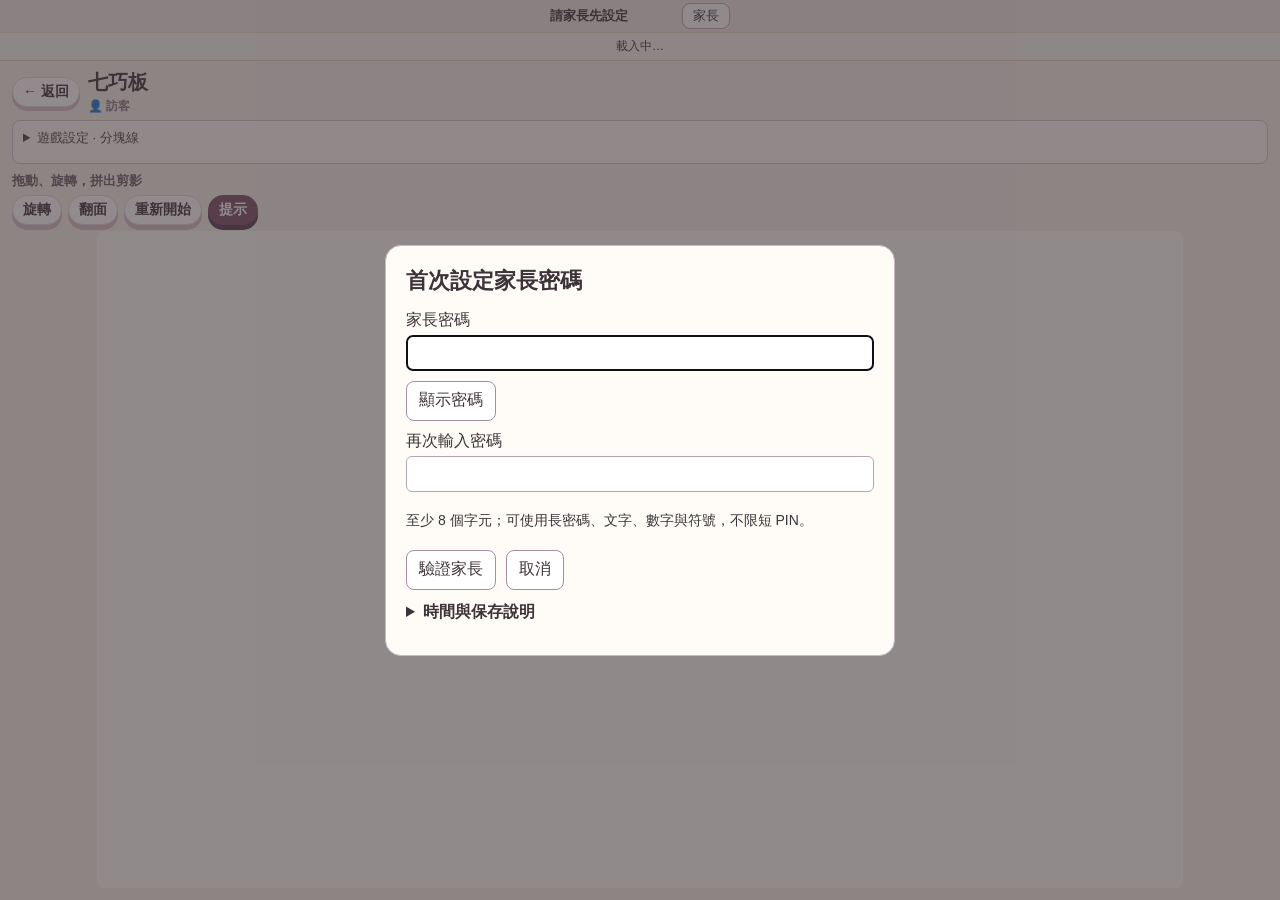
<file: games/tangram/index.html>
<!doctype html>
<html lang="zh-Hant"><head><meta charset="utf-8"><meta name="viewport" content="width=device-width, initial-scale=1"><title>七巧板</title>
<link rel="stylesheet" href="../../assets/css/site.css"><link rel="stylesheet" href="../../assets/css/play.css"><link rel="stylesheet" href="tangram.css?interaction=1"><link rel="stylesheet" href="../../assets/css/lifecycle.css"><link rel="stylesheet" href="../../assets/css/family.css?mobile-text=1"><link rel="stylesheet" href="../../assets/css/game-layout.css?flow=1"></head>
<body><main class="play-app"><header class="play-top"><button id="back-home" class="back-button" type="button">← 返回</button><div><h1 id="play-title">七巧板</h1><p id="player-badge" class="play-meta"></p></div></header>

<div class="toolbar" id="level-row"></div>
<p id="status" class="msg">拖動、旋轉，拼出剪影</p>
<div class="toolbar"><button id="rotate" class="secondary-button" type="button">旋轉</button><button id="flip" class="secondary-button" type="button">翻面</button><button id="restart" class="secondary-button" type="button">重新開始</button><button id="hint" class="primary-button" type="button">提示</button></div>
<div class="board-wrap"><svg id="board" class="tan-board" viewBox="0 0 400 640"></svg></div>


<div id="complete" class="complete-overlay" hidden><div>🎉 ⭐ 🐱 ⭐ 🎉</div><h2>完成啦！</h2><p></p><button id="overlay-next" class="primary-button" type="button">下一題</button></div>
</main>
<script src="../../assets/js/content.js"></script><script src="../../assets/js/shared.js"></script><script src="../../assets/js/family-core.js"></script><script src="../../assets/js/family.js"></script><script src="../../assets/js/lifecycle.js"></script><script src="../../assets/js/challenges.js"></script><script src="../../assets/data/tangram-bank.js"></script><script src="../../assets/js/play.js"></script>
<script src="tangram.js?interaction=1"></script><script src="../../assets/js/game-layout.js?flow=1"></script></body></html>
</file>
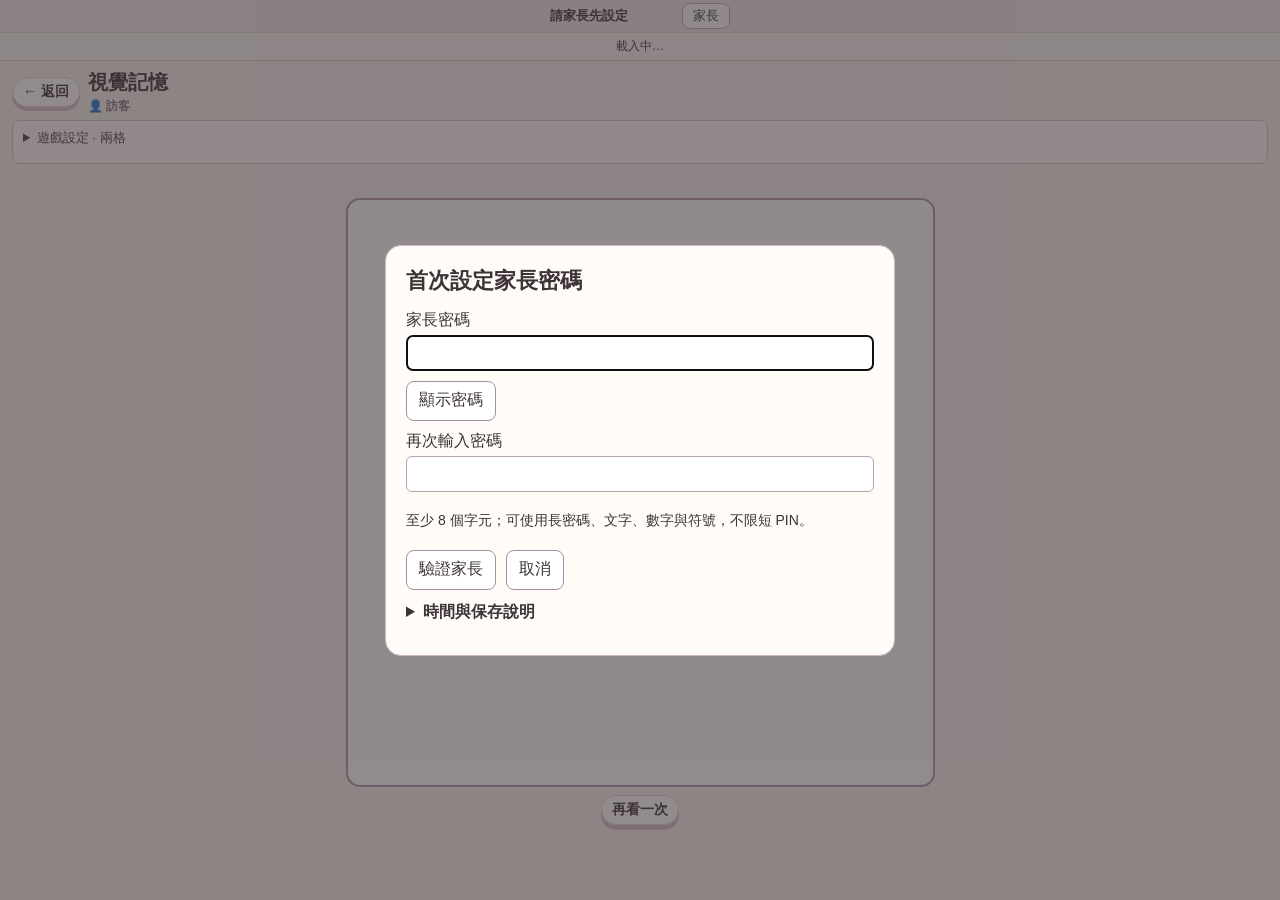
<file: games/visual/index.html>
<!doctype html>
<html lang="zh-Hant"><head><meta charset="utf-8"><meta name="viewport" content="width=device-width, initial-scale=1"><title>視覺記憶</title>
<link rel="stylesheet" href="../../assets/css/site.css"><link rel="stylesheet" href="../../assets/css/play.css"><link rel="stylesheet" href="visual.css"><link rel="stylesheet" href="../../assets/css/lifecycle.css"><link rel="stylesheet" href="../../assets/css/family.css?mobile-text=1"><link rel="stylesheet" href="../../assets/css/game-layout.css?flow=1"></head>
<body><main class="play-app"><header class="play-top"><button id="back-home" class="back-button" type="button">← 返回</button><div><h1 id="play-title">視覺記憶</h1><p id="player-badge" class="play-meta"></p></div></header>

<div class="toolbar" id="level-row"></div>
<p id="status" class="msg"></p>
<div id="grid" class="vgrid"></div>
<div class="toolbar"><button id="restart" class="secondary-button" type="button">再看一次</button></div>

<div id="complete" class="complete-overlay" hidden><div>🎉 ⭐ 🐱 ⭐ 🎉</div><h2>完成啦！</h2><p></p><button id="overlay-next" class="primary-button" type="button">下一題</button></div>
</main>
<script src="../../assets/js/content.js"></script><script src="../../assets/js/shared.js"></script><script src="../../assets/js/family-core.js"></script><script src="../../assets/js/family.js"></script><script src="../../assets/js/lifecycle.js"></script><script src="../../assets/js/challenges.js"></script><script src="../../assets/data/visual-bank.js"></script><script src="../../assets/js/play.js"></script>
<script src="visual.js"></script><script src="../../assets/js/game-layout.js?flow=1"></script></body></html>
</file>
<file: assets/css/site.css>
:root{--ink:#493f47;--plum:#735568;--plum-dark:#543c4e;--peach:#f2a97e;--cream:#fffaf0;--mint:#dceee2;--pink:#f7dce5;--blue:#dceaf2;--shadow:rgba(96,67,80,.18);--green:var(--plum);--green-dark:var(--plum-dark);--orange:var(--peach);--paper:var(--cream)}
*{box-sizing:border-box}
[hidden]{display:none!important}
html,body{margin:0;min-height:100%}
body{min-height:100vh;color:var(--ink);background:#f4efe8;font-family:"PingFang TC","Noto Sans TC","Microsoft JhengHei",system-ui,sans-serif}
button{font:inherit}
button:focus-visible{outline:4px solid #df8b58;outline-offset:3px}

/* 所有頁面共用的中注音組件：兩行固定、各自水平置中。 */
.reading{display:inline-flex;align-items:center;justify-content:center;gap:.42em;max-width:100%;vertical-align:middle;text-align:center}
.reading-icon{flex:0 0 auto;display:grid;place-items:center;line-height:1;font-family:"Segoe UI Emoji","Apple Color Emoji",sans-serif}
.reading-words{min-width:0;display:grid;grid-template-rows:auto auto;justify-items:center;align-items:center;text-align:center;line-height:1}
.reading-zh{width:100%;font-size:1em;font-weight:900;line-height:1.2;text-align:center;white-space:normal}
.reading-bopomofo{width:100%;margin:.28em 0 0;color:#776a72;font-size:.5em;font-weight:800;line-height:1.2;letter-spacing:.05em;text-align:center;white-space:normal}
.reading.compact .reading-bopomofo{margin-top:.2em}

.hub-shell{min-height:100vh;display:grid;place-items:center;padding:16px}
.hero-card{position:relative;width:min(980px,100%);padding:clamp(24px,4vw,40px);border:1px solid #eadfd6;border-radius:28px;background:#fffdf9;box-shadow:0 16px 40px rgba(61,51,56,.06)}
.hub-screen{animation:soft-in .22s ease-out}
.site-heading{text-align:center}
.site-heading h1{margin:0;color:var(--plum-dark);font-size:clamp(31px,5vw,50px)}
.cat-mark{margin-bottom:4px;font-size:clamp(45px,7vw,68px);line-height:1}
.paw-divider{margin:12px 0 5px;color:#c87972;font-size:20px}
.hub-section{margin-top:18px}
.hub-section>h2{margin:0 0 16px;color:var(--plum-dark);font-size:clamp(24px,3vw,32px);text-align:center}
.player-list,.choice-list{display:grid;grid-template-columns:repeat(3,minmax(0,1fr));gap:18px}
.hub-player,.choice-card{min-height:118px;padding:14px 10px;border:3px solid transparent;border-radius:25px;color:var(--plum-dark);background:var(--cream);box-shadow:0 6px 0 rgba(84,60,78,.28);cursor:pointer;font-size:24px;transition:transform .12s ease,box-shadow .12s ease}
.hub-player:hover:not(:disabled),.choice-card:hover:not(:disabled){transform:translateY(-2px)}
.hub-player .reading-icon,.choice-card>.reading .reading-icon{font-size:38px}
.player-sister{background:#fff0bd}.player-youngerSister{background:var(--pink)}.player-guest{background:var(--blue)}
.hub-player.selected{border-color:var(--plum);box-shadow:0 0 0 4px #ead5df,0 6px 0 var(--plum-dark)}
.selection-status{min-height:28px;margin:15px 0 0;color:#865a68;text-align:center;font-size:17px;font-weight:900}
.current-player-badge{width:max-content;max-width:100%;margin:15px auto 24px;padding:8px 15px;border-radius:18px;background:#f7edf0;font-weight:900}
.choice-card{display:grid;place-content:center;justify-items:center;gap:9px;background:#fff7de}
.choice-card:not(:disabled){border-color:var(--plum)}
.choice-card:disabled{opacity:.58;cursor:not-allowed;box-shadow:0 4px 0 rgba(84,60,78,.18)}
.choice-state{font-size:15px}
.back-button{position:absolute;top:20px;left:20px;min-height:52px;padding:7px 14px;border:2px solid var(--plum);border-radius:18px;color:var(--plum-dark);background:#fffaf5;box-shadow:0 4px 0 #d8bcc9;cursor:pointer;font-size:15px;font-weight:900}

.primary-button,.secondary-button{min-height:58px;padding:8px 22px;border:3px solid var(--plum);border-radius:19px;cursor:pointer;font-weight:900;font-size:18px}
.primary-button{color:#fff;background:var(--plum);box-shadow:0 5px 0 var(--plum-dark)}
.secondary-button{color:var(--plum-dark);background:#fffaf5;box-shadow:0 5px 0 #d8bcc9}
.eyebrow{margin:0 0 4px;color:var(--plum);font-weight:900}
h1,h2,h3,p{margin-top:0}
@keyframes soft-in{from{opacity:0;transform:translateY(5px)}to{opacity:1;transform:none}}
@media(max-width:680px){.hub-shell{padding:8px}.hero-card{padding:78px 12px 20px;border-radius:24px}.cat-heading{padding-top:0}.player-list,.choice-list{grid-template-columns:1fr;gap:13px}.hub-player,.choice-card{min-height:91px;font-size:22px}.back-button{top:13px;left:13px}.site-heading h1{font-size:30px}.cat-mark{font-size:46px}.current-player-badge{margin-bottom:16px}}
@media(max-height:700px) and (min-width:681px){.hub-shell{padding:8px}.hero-card{padding:18px 30px}.cat-mark{font-size:43px}.paw-divider{margin:6px 0}.hub-section{margin-top:10px}.hub-player,.choice-card{min-height:94px}.current-player-badge{margin:8px auto 14px}}
@media(prefers-reduced-motion:reduce){*{animation:none!important;transition:none!important}}

.game-how{display:block;font-size:13px;font-weight:700;color:#8a737c}
</file>
<file: assets/css/lifecycle.css>
/* The save row participates in normal document flow on every page. */
.round-bar{display:flex;flex-wrap:wrap;gap:.6rem;align-items:center;justify-content:center;padding:.55rem 1rem;background:#fff8e8;border-bottom:1px solid #dccab8;font-size:14px}
.round-bar button{min-height:42px;border:1px solid #b78e9e;border-radius:12px;padding:.5rem .8rem;background:#fff;color:#543c4e;cursor:pointer}
.round-bar[data-error=true]{background:#ffe4dd;color:#8b2935}
.hub-shell,.sudoku-screen,.maze-app .screen{min-height:calc(100svh - var(--round-bar-height,0px))}
/* Game headers use flow; only the home card owns its positioned back button. */
.play-top .back-button,.sudoku-card>.back-button{position:static;flex-shrink:0}
.sudoku-card>.back-button{display:block;margin-bottom:12px}
.play-top{flex-wrap:wrap}
/* One completion-card layout, including short/zoomed viewports. */
.complete-overlay,.maze-app .win-panel{position:fixed;inset:auto;top:50%;left:50%;transform:translate(-50%,-50%);width:min(520px,calc(100vw - 24px));max-height:calc(100svh - 24px);overflow:auto;z-index:40;padding:24px;border:3px solid #df9a43;border-radius:18px;background:#fff9e0;text-align:center;box-shadow:0 8px 24px #35443240;animation:none}
.complete-overlay:not([hidden]){display:flex;flex-direction:column;align-items:center;gap:12px}
.complete-overlay h2,.complete-overlay p{margin:0}
.complete-overlay button{flex-shrink:0;min-height:44px}
.maze-app .win-panel:not([hidden]){display:flex;flex-direction:column;align-items:center;gap:8px}

.coach{position:fixed;inset:0;padding:16px;overflow:auto;background:#3d333848;display:grid;place-items:center;z-index:50}
.coach-card{background:#fff;border-radius:20px;padding:22px;text-align:center;width:min(320px,100%);box-shadow:0 12px 32px #3d333820}
.coach-demo{font-size:36px}.coach-card p{font-size:20px;font-weight:800}
</file>
<file: assets/css/family.css>
.family-bar{display:flex;align-items:center;justify-content:center;flex-wrap:wrap;gap:6px;padding:3px 8px;background:#fff8e8;border-bottom:1px solid #eadcc8;font-size:13px;min-height:30px}
.family-bar button{font:inherit;border:1px solid #c6a8af;background:#fff;border-radius:8px;min-height:26px;padding:2px 10px;cursor:pointer}
#family-time{font-weight:750;min-width:120px;font-variant-numeric:tabular-nums}#family-note{color:#765438;font-size:12px}.family-bar[data-locked=true]{background:#f1e8e4}
.family-dialog{border:1px solid #ccb7c2;border-radius:16px;padding:20px;width:min(510px,calc(100vw - 24px));max-height:calc(100svh - 24px);overflow:auto;color:#3d3338;background:#fffcf7;user-select:text}
.family-dialog::backdrop{background:#3d333865}.family-dialog h2{margin:0 0 14px;font-size:22px}.family-dialog form{display:flex;flex-wrap:wrap;gap:10px;align-items:center}.family-dialog label{display:flex;flex-direction:column;gap:4px;flex-basis:100%}.family-dialog input,.family-dialog select{font:inherit;padding:8px;min-width:0;width:100%;border:1px solid #b6a4af;border-radius:6px}.family-dialog button{font:inherit;min-height:40px;border:1px solid #a78d9d;border-radius:8px;padding:6px 12px;background:#fff;cursor:pointer}.family-dialog p{margin:10px 0;font-size:14px}.family-dialog details{margin:12px 0}.family-dialog summary{cursor:pointer;font-weight:700}#parent-message{color:#a33742;font-weight:700}.family-dialog [hidden]{display:none!important}
@media(pointer:coarse){.family-bar button{min-height:40px}.family-bar{font-size:14px}}
/* iOS submit buttons default to white text; our controls have white backgrounds. */
.family-bar button,.family-dialog button{color:#3d3338;-webkit-text-fill-color:currentColor;-webkit-appearance:none;appearance:none;line-height:1.3}
.family-dialog input,.family-dialog select{color:#3d3338;-webkit-text-fill-color:currentColor;background:#fff;color-scheme:light}
.family-dialog button:disabled{color:#6d5c63;background:#f0e9e7;opacity:1;cursor:not-allowed}
</file>
<file: assets/css/game-layout.css>
/* R3 board-first layout; completion remains below the finished work. */
body{overflow-y:auto}.play-app{max-width:none;width:100%;padding:8px 12px 12px}.play-top{gap:8px;margin:0 0 5px}.play-top h1{font-size:20px}.play-meta{font-size:12px}.play-top .reading-bopomofo{display:none}
.round-bar{padding:3px 8px;gap:6px;min-height:28px;font-size:12px;background:#faf6ef}.round-bar button{min-height:26px;padding:2px 8px;border-radius:8px;font-size:12px}
.primary-button,.secondary-button,.chip,.back-button,.option,.difficulty-choice{min-height:30px;padding:4px 10px;font-size:14px}.toolbar{gap:6px;margin:4px 0 6px;align-items:center}.challenge-select{font:inherit;font-size:14px;border:1px solid #d4c5cb;border-radius:7px;background:#fff;padding:4px 8px;min-height:30px;max-width:100%}
.board-wrap{padding:8px;border-radius:12px;box-shadow:none}.msg{margin:5px 0;min-height:18px;font-size:13px}.complete-overlay,.maze-app .win-panel{position:static;inset:auto;transform:none;width:100%;max-height:none;overflow:visible;margin:10px auto 0;padding:10px;border:1px solid #ddbd81;border-radius:10px;background:#fff6d9;box-shadow:none;animation:none;z-index:auto}
.complete-overlay:not([hidden]),.maze-app .win-panel:not([hidden]){display:flex;flex-direction:row;flex-wrap:wrap;justify-content:center;gap:10px}.complete-overlay h2,.maze-app .win-panel h2{font-size:20px}.complete-overlay>div{font-size:20px}.complete-overlay button{min-height:32px}.complete-overlay[hidden],.maze-app .win-panel[hidden]{display:none!important}
.vgrid,.memory-grid,.slide-board,.sokoban{width:min(100%,620px)}.vgrid{border:2px solid #b396a5;padding:10px;background:#fff;border-radius:14px}.vgrid .cell{border:1px solid #d9c8d0;background:#eae2dc}.vgrid .cell.on{background:#ffd363}.vgrid .cell.ok{background:#c6e7c5}.vgrid .cell.no{background:#f4bfc6}
.q-board,.a-board{border:1px solid #d4c2ce;border-radius:12px;padding:12px;background:#fff}.q-board{margin:12px 0}.pattern-rule{font-weight:750;font-size:18px;color:#5c3f51}.seq{flex-wrap:wrap}.token{min-width:48px;min-height:48px}.pegs{min-height:350px}.peg{min-height:350px}.hanoi-goal{display:flex;justify-content:center;gap:16px;margin:8px auto 12px}.hanoi-goal .peg{min-height:80px;width:130px;padding:10px 5px;border-radius:8px}.hanoi-goal .disc{height:8px;margin-top:2px}.hanoi-goal .peg-tag{display:none}
.tan-board{width:min(100%,1000px);height:auto;max-width:100%;aspect-ratio:760/460}.puzzle-layout{grid-template-columns:minmax(0,1.3fr) minmax(200px,.85fr);gap:10px}.puzzle-slot{position:relative;border-radius:0;border:1px dashed #d4c3b0;overflow:visible}.tray{overflow-y:auto;scrollbar-gutter:stable}.tray .piece{box-shadow:none;flex-shrink:0}.jig-board{border-radius:0}.ref-row{min-height:25px;font-size:13px;align-items:flex-start}.ref-thumb[hidden]{display:none}.ref-thumb{width:160px;height:107px}.vgrid{width:min(100%,540px)}
@media(max-width:760px){.puzzle-layout{grid-template-columns:1fr}}
.toolbar#size-row,.toolbar#theme-row,.toolbar#art-row{display:inline-flex;margin-right:8px}.play-app .grid{width:min(100%,620px,max(288px,calc(100svh - var(--round-bar-height,60px) - 180px)))}.sudoku-app #game>.board-wrap{width:min(100%,max(288px,calc(100svh - var(--round-bar-height,60px) - 255px)),560px)}.sudoku-app .game-screen>header h1{font-size:20px}.sudoku-app .game-screen>header .header-button{min-height:30px;padding:4px 10px;font-size:14px}.sudoku-app .game-controls button{min-height:32px}.sudoku-app #answers .answer-button{aspect-ratio:auto;min-height:44px}.sudoku-app .game-screen{gap:6px;padding:8px 12px}.hanoi-goal .disc{font-size:0}.hanoi-goal .peg{border-bottom-width:4px}
.maze-app .game-screen{gap:6px;padding:6px 12px 14px}.maze-app .game-header{gap:8px}.maze-app .game-heading{flex:0 0 auto;text-align:left}.maze-app .game-heading h1{font-size:20px}.maze-app .game-heading>p,.maze-app .game-header .reading-bopomofo{display:none}.maze-app .game-info{flex:1;justify-content:flex-end;font-size:12px;gap:5px}.maze-app .game-info span,.maze-app #timer{padding:4px 6px;font-size:14px;min-width:0}.maze-app .header-button{min-height:30px;padding:3px 9px;border-width:1px;border-radius:8px;font-size:13px;box-shadow:none}.maze-app .maze-card{width:max-content;max-width:100%;padding:8px;border-width:1px;border-radius:12px;gap:6px;box-shadow:none}.maze-app .maze-mode-note{margin:0;font-size:12px}.maze-app .maze-wrap{box-shadow:none}.maze-app .win-panel{position:static;width:100%;inset:auto;z-index:auto;padding:10px;animation:none}.maze-app .win-panel:not([hidden]){display:flex;flex-wrap:wrap;justify-content:center;align-items:center;gap:8px}.maze-app .win-panel .win-mascot,.maze-app .win-panel .celebration{display:none}.maze-app .win-details{display:flex;gap:8px;flex-wrap:wrap;font-size:12px}.maze-app .win-actions{margin:0}.maze-app .win-panel h2{font-size:20px;margin:0}
@media(min-width:851px){.maze-app{--cell-size:max(18px,min(calc((100vw - 72px)/var(--maze-cols)),calc((100svh - var(--round-bar-height,0px) - 135px)/var(--maze-rows)),70px))}}
@media(pointer:coarse){.primary-button,.secondary-button,.chip,.back-button,.challenge-select,.round-bar button{min-height:42px;font-size:14px}}
@media(max-width:680px){.play-app{padding:8px}.play-top h1{font-size:18px}.round-bar{justify-content:center}.board-wrap{padding:5px}.pegs,.peg{min-height:260px}.hanoi-goal .peg{width:90px}.hanoi-goal{gap:8px}.complete-overlay:not([hidden]){flex-direction:column}}

/* Current work stays central; settings are secondary and completion actions stay reachable. */
.family-bar{position:sticky;top:0;z-index:30;padding-top:max(3px,env(safe-area-inset-top,0px))}
.game-settings{margin:4px 0 8px;border:1px solid #d4c5cb;border-radius:8px;background:#fffaf5;color:#493f47}
.game-settings>summary{padding:8px 10px;min-height:42px;font-size:13px;cursor:pointer;overflow-wrap:anywhere}
.game-settings-content{padding:4px 8px 8px;display:flex;align-items:center;gap:6px;flex-wrap:wrap}
.game-settings .toolbar{margin:0}.game-settings #mute{min-height:42px}
.game-completed{padding-bottom:calc(120px + env(safe-area-inset-bottom,0px))}
.game-completed .toolbar,.game-completed .game-settings,.game-completed .game-controls,.game-completed .touch-controls,.game-completed .answer-pad,.game-completed .game-actions,.game-completed .puzzle-side{display:none!important}
.game-completed .puzzle-layout{grid-template-columns:minmax(0,1fr)}
.game-completed #rotate,.game-completed #flip,.game-completed #hint,.game-completed #undo,.game-completed #restart{display:none!important}
.game-completed .complete-overlay:not([hidden]),.game-completed .maze-app .win-panel:not([hidden]){position:fixed;z-index:35;inset:auto 8px 0;transform:none;width:calc(100% - 16px);max-width:640px;margin:0 auto;padding:6px 8px calc(6px + env(safe-area-inset-bottom,0px));display:flex;flex-direction:row;justify-content:center;align-items:center;gap:6px 10px;border:1px solid #ddbd81;border-radius:10px 10px 0 0;background:#fff6d9;box-shadow:0 -2px 8px #543c4e12;max-height:none;overflow:visible}
.game-completed .complete-overlay>div:first-child,.game-completed .win-mascot,.game-completed .celebration{display:none}
.game-completed .complete-overlay h2,.game-completed .win-panel h2{margin:0;font-size:16px}
.game-completed .complete-overlay>p,.game-completed .win-details{margin:0;font-size:12px;max-height:2.4em;overflow:hidden}
.game-completed .complete-overlay button,.game-completed .win-panel button{min-height:44px;min-width:112px;font-size:14px;padding:6px 12px;margin:0;touch-action:manipulation}
.game-completed .win-actions{margin:0;gap:8px;flex-direction:row;flex-wrap:wrap}.game-completed .win-panel .new-record{display:none}
@media(max-width:680px){.game-completed .complete-overlay h2,.game-completed .win-panel h2{flex-basis:100%;text-align:center}.game-completed .complete-overlay>p,.game-completed .win-details{display:none}}
@media(max-height:480px){.game-completed .complete-overlay h2,.game-completed .win-panel h2,.game-completed .win-details,.game-completed .complete-overlay>p{display:none}.game-completed{padding-bottom:calc(68px + env(safe-area-inset-bottom,0px))}}

.in-round-actions{display:flex;justify-content:center;align-items:center;gap:8px;margin:4px 0 8px}.in-round-actions button{min-height:44px;touch-action:manipulation}.game-completed .in-round-actions{display:none!important}

.round-action-row{display:flex;align-items:center;justify-content:center;flex-wrap:wrap;gap:6px}.round-action-row .toolbar,.round-action-row .game-controls,.round-action-row .in-round-actions{margin:4px 0 8px}.game-completed .round-action-row{display:none!important}

.game-work-view{width:100%;display:flow-root}.game-work-content{display:flow-root}
/* Preserve Sliding's exit allowance when its frame sits in a completed-work view. */
.play-app:has(.slide-board)>.game-work-view>.board-wrap{width:min(100%,calc(var(--sliding-size) + 42px));margin:8px auto;padding:8px 32px 8px 8px}

.game-work-content>.q-board,.game-work-content>.a-board{width:fit-content;max-width:100%;height:auto;min-height:0;margin:10px auto;padding:12px 16px}.game-work-content>.a-board{min-width:min(100%,280px)}
.game-completed .a-board>.msg,.game-completed .q-board>details,.game-completed .play-app>#status,.game-completed .game-message,.game-completed .maze-card>.status{display:none}
.game-completed .correct-result{background:#d8edda;color:#285a35;border-color:#70a57b;opacity:1}
@media(max-width:600px){.game-work-content>.q-board,.game-work-content>.a-board{padding:10px}}

/* Compact completion actions keep their primary labels readable. */
.game-completed .win-panel .reading-bopomofo{display:none}
</file>
<file: assets/css/play.css>
:root{--ink:#3d3338;--plum:#7a4e63;--line:#eadfD8;--paper:#fffdf9;--wash:#f6f1ea;--mint:#e7f4ea;--shadow:0 12px 32px rgba(61,51,56,.08)}
*{box-sizing:border-box}
body{margin:0;font-family:"PingFang TC","Noto Sans TC",Nunito,sans-serif;background:var(--wash);color:var(--ink);user-select:none}
.play-app{max-width:1080px;margin:0 auto;padding:18px 16px 28px}
.play-top{display:flex;align-items:center;gap:12px;margin-bottom:8px}
.play-top h1{margin:0;font-size:22px;font-weight:800}
.play-meta{margin:2px 0 0;color:#8a737c;font-size:13px;font-weight:700}
.back-button,.primary-button,.secondary-button,.chip{min-height:42px;border:1px solid #e4d7cf;border-radius:999px;background:#fff;color:var(--ink);font-weight:800;padding:0 14px;cursor:pointer}
.primary-button{background:var(--plum);color:#fff;border-color:var(--plum)}
.chip.selected{background:var(--plum);color:#fff;border-color:var(--plum)}
.toolbar{display:flex;gap:8px;flex-wrap:wrap;margin:8px 0 12px}
.board-wrap{position:relative;background:var(--paper);border:1px solid var(--line);border-radius:20px;padding:16px;box-shadow:var(--shadow)}
.complete-overlay{position:absolute;inset:12px;display:grid;place-content:center;text-align:center;background:rgba(255,253,249,.96);border-radius:16px;z-index:5}
.complete-overlay[hidden]{display:none}
.msg{min-height:24px;font-weight:700;color:#6d5c63}
@media(max-width:680px){.play-app{padding:12px}}

.complete-overlay.pop{animation:pop .35s ease}
@keyframes pop{from{transform:scale(.96);opacity:.6}to{transform:none;opacity:1}}

.board-wrap,.jig-board,.slide-board,.sokoban{box-shadow:0 10px 24px rgba(61,51,56,.06)}
.msg{font-size:15px}
.toolbar{margin-top:4px}
</file>
<file: games/hanoi/hanoi.css>
.pegs{display:grid;grid-template-columns:repeat(3,1fr);gap:12px}
.peg{position:relative;background:#fff;border:2px solid #eadfd6;border-radius:18px;min-height:280px;display:flex;flex-direction:column-reverse;align-items:center;padding:36px 8px 16px;cursor:pointer}
.peg.selected{border:4px solid #d25b6a !important;background:#fff1f3 !important;box-shadow:0 0 0 6px #f6c9cf}
.peg.legal{border:4px solid #2f6f4e !important;box-shadow:0 0 0 6px #d7efd4}
.peg.illegal{border:4px solid #d7b4b4 !important}
.peg-tag{position:absolute;top:8px;left:0;right:0;text-align:center;font-weight:800;font-size:15px}
.peg.selected .peg-tag{color:#d25b6a}
.disc{height:30px;border-radius:999px;margin-top:6px}
.disc.picked{outline:4px solid #3d3338;transform:translateY(-6px)}
.peg,.disc{touch-action:none}.peg:focus-visible,.peg.selected{outline:3px solid #8d5b73;outline-offset:2px}

/* Keep family settings, save retry and Back reachable while the old goal awaits a choice. */
#legacy-goal-notice.coach{position:relative;inset:auto;padding:12px;margin-bottom:12px;display:block;z-index:auto;background:#fff1d9;border-radius:14px}
#legacy-goal-notice .coach-card{width:100%;box-shadow:none;background:transparent;padding:8px}
#legacy-goal-notice h2{font-size:20px;margin:0 0 8px}
#legacy-goal-notice .coach-card p{font-size:16px}
#legacy-goal-notice button{margin:4px}

/* The active towers use the viewport; all disc positions stay in game coordinates. */
.play-app:has(#pegs){max-width:none;--hanoi-room:max(300px,calc(100svh - var(--round-bar-height,66px) - 182px))}
.play-app:has(#pegs) #pegs{height:var(--hanoi-room);min-height:0;gap:clamp(8px,1.2vw,20px)}
.play-app:has(#pegs) #pegs .peg{height:100%;min-height:0}
.play-app:has(#pegs) #pegs .disc{height:clamp(28px,calc((var(--hanoi-room) - 100px)/8),80px);flex-shrink:0}
.play-app:has(#pegs):has(#complete:not([hidden])){--hanoi-room:max(280px,calc(100svh - var(--round-bar-height,66px) - 252px))}
@media(max-width:680px){.play-app:has(#pegs){--hanoi-room:max(330px,calc(100svh - var(--round-bar-height,92px) - 214px))}.play-app:has(#pegs):has(#complete:not([hidden])){--hanoi-room:max(300px,calc(100svh - var(--round-bar-height,92px) - 380px))}.play-app:has(#pegs) #pegs .peg{padding:36px 6px 16px}}
</file>
<file: games/maze/maze.css>
:root{--path:#fffdf5;--wall:#426b5a;--maze-rows:15;--maze-cols:15;--cell-size:min(calc((100vw - 76px)/var(--maze-cols)),calc((100svh - var(--round-bar-height,0px) - 245px)/var(--maze-rows)),36px)}
*{box-sizing:border-box}[hidden]{display:none!important}html,body{margin:0;min-height:100%;overscroll-behavior:none}body{min-height:100vh;min-height:100svh;overflow:hidden}.screen{min-height:100vh;min-height:100svh}
.setup-screen,.records-screen{display:grid;place-items:center;padding:20px}.setup-card,.records-card{width:min(850px,100%);padding:clamp(22px,3.5vw,38px);border:3px solid rgba(66,107,90,.24);border-radius:30px;background:rgba(255,255,255,.91);box-shadow:0 12px 34px rgba(70,91,65,.15);text-align:center}.setup-card h1,.records-card h1{margin:0;color:var(--green-dark);font-size:clamp(31px,4vw,46px)}.setup-player{margin:15px 0;padding:10px;border-radius:15px;background:#f1f7eb;font-size:18px;font-weight:900}.difficulty-group{margin:18px 0;padding:0;border:0}.difficulty-group legend{width:100%;margin-bottom:10px;font-size:20px;font-weight:900}.difficulty-choices{display:grid;grid-template-columns:repeat(4,1fr);gap:14px}.difficulty-choice{min-height:82px;padding:8px;display:grid;place-content:center;gap:4px;border:3px solid transparent;border-radius:20px;color:var(--green-dark);background:#f0f7e9;box-shadow:0 5px 0 rgba(35,72,57,.25);cursor:pointer}.difficulty-choice.selected{border-color:var(--orange);background:#fff1cf;box-shadow:0 5px 0 #c66b2f}.difficulty-choice>.reading:first-child{font-size:19px}.difficulty-choice>.reading:last-child{font-size:13px}.setup-actions,.win-actions{display:flex;justify-content:center;gap:13px;flex-wrap:wrap}
.game-screen{height:100vh;height:100svh;padding:10px 16px 12px;display:flex;flex-direction:column;gap:9px}.game-header{width:min(1280px,100%);margin:0 auto;display:grid;grid-template-columns:auto minmax(170px,1fr) auto auto;align-items:center;gap:13px}.game-heading h1{margin:0;color:var(--green-dark);font-size:clamp(23px,2.5vw,34px)}.game-info{display:flex;flex-wrap:wrap;justify-content:center;align-items:center;gap:7px;font-weight:900}.game-info span,#timer{padding:7px 10px;border-radius:11px;background:rgba(255,255,255,.82)}#timer{min-width:76px;color:#8d4a24;font-size:21px;text-align:center}.game-actions{display:flex;gap:9px}.header-button{min-height:48px;padding:0 18px;border:2px solid var(--green);border-radius:16px;color:var(--green-dark);background:#fffdf8;box-shadow:0 4px 0 #bad2c0;cursor:pointer;font-weight:800}.path-toggle[aria-pressed=true]{color:#fff;background:var(--green);box-shadow:0 4px 0 #244c3b}
.maze-card{min-height:0;flex:1;width:min(1280px,100%);margin:0 auto;padding:10px;display:flex;flex-direction:column;align-items:center;justify-content:center;gap:7px;border:3px solid rgba(66,107,90,.24);border-radius:24px;background:rgba(255,255,255,.84);box-shadow:0 9px 28px rgba(70,91,65,.13)}.maze-wrap{position:relative;flex:0 0 auto;overflow:hidden;border-radius:12px;background:var(--wall);box-shadow:0 5px 0 #c9b67e,0 0 0 3px #325846}.maze{display:grid;grid-template-columns:repeat(var(--maze-cols),var(--cell-size));grid-template-rows:repeat(var(--maze-rows),var(--cell-size));background:var(--wall)}.cell{position:relative;width:var(--cell-size);height:var(--cell-size);display:grid;place-items:center;background:var(--path)}.cell.wall{background:var(--wall);box-shadow:inset 0 0 0 1px rgba(255,255,255,.075)}.cell.path{box-shadow:inset 0 0 0 1px rgba(219,205,159,.24)}.cell.goal{background:#fff1c9}.cell.visited::after{content:"•";position:absolute;z-index:1;color:rgba(99,135,105,.34);font-size:calc(var(--cell-size)*.65);line-height:1}.cell.visited:nth-child(3n)::after{content:"·";transform:translate(12%,-4%)}.token{position:relative;z-index:3;display:grid;place-items:center;width:88%;height:88%;font-family:"Segoe UI Emoji","Apple Color Emoji",sans-serif;font-size:max(8px,calc(var(--cell-size)*.7));line-height:1;filter:drop-shadow(0 2px 1px rgba(0,0,0,.24))}.player{border-radius:50%;background:#f5c4d1;outline:max(1px,calc(var(--cell-size)*.05)) solid #9d4e67}.goal-token{transform:rotate(-12deg)}.status{min-height:25px;margin:0;color:var(--green-dark);text-align:center;font-size:14px;font-weight:800}.maze-wrap,.maze{touch-action:none}
.touch-controls{display:none;grid-template-columns:repeat(3,68px);grid-template-rows:repeat(3,68px);gap:12px;touch-action:none;user-select:none}.touch-direction{width:68px;height:68px;padding:3px;display:grid;place-content:center;border:3px solid #2e6650;border-radius:20px;color:#fff;background:var(--green);box-shadow:0 5px 0 #244c3b;cursor:pointer;touch-action:manipulation}.touch-direction>.reading{font-size:12px}.touch-direction>.reading .reading-bopomofo{color:#e9fff1}.touch-up{grid-column:2;grid-row:1}.touch-left{grid-column:1;grid-row:2}.touch-center{grid-column:2;grid-row:2;display:grid;place-items:center;color:#779786;font-size:27px}.touch-right{grid-column:3;grid-row:2}.touch-down{grid-column:2;grid-row:3}
.win-panel{position:absolute;inset:10px;z-index:5;place-content:center;justify-items:center;padding:20px;border:3px solid #df9a43;border-radius:18px;text-align:center;background:rgba(255,249,224,.97);box-shadow:0 8px 24px rgba(53,68,50,.25);animation:gentle-pop .4s ease-out}.win-panel:not([hidden]){display:grid}.win-panel h2{margin:4px 0 8px;color:#8b4b24;font-size:clamp(26px,4vw,38px)}.win-mascot{font-size:clamp(38px,7vh,56px);font-family:"Segoe UI Emoji",sans-serif}.celebration{color:#d99032;font-size:25px;letter-spacing:10px}.win-details{display:grid;gap:3px;font-weight:800}.win-details p{margin:0}.new-record{margin:8px 0;padding:5px 12px;border-radius:20px;color:#8a4720;background:#ffe298;font-weight:900}.win-actions{margin-top:13px}
.records-table-wrap{margin:20px 0;overflow-x:auto}table{width:100%;border-collapse:separate;border-spacing:0 7px}th{color:var(--green-dark);font-size:14px}td{padding:9px 7px;background:#f2f7ed;font-weight:700}td:first-child{border-radius:12px 0 0 12px}td:last-child{border-radius:0 12px 12px 0}.records-actions{display:flex;align-items:center;justify-content:center;gap:28px}.danger-button{min-height:40px;padding:0 13px;border:2px solid #a76565;border-radius:15px;color:#854848;background:transparent;cursor:pointer}.clear-confirm{margin:18px auto 0;padding:14px;border:2px solid #c58a7f;border-radius:16px;background:#fff4ed}.clear-confirm p{margin:0 0 11px;font-weight:900}.clear-confirm>div{display:flex;justify-content:center;gap:12px}.danger-confirm-button{min-height:48px;padding:0 18px;border:2px solid #9d5151;border-radius:16px;color:#fff;background:#a95d5d;cursor:pointer;font-weight:900}@keyframes gentle-pop{from{opacity:0;transform:scale(.93)}to{opacity:1;transform:scale(1)}}
@media(max-width:850px){body{overflow:auto}.game-screen{height:auto;min-height:100svh;padding:8px}.game-header{display:flex;flex-direction:column;gap:5px}.game-heading{display:none}.game-info{width:100%;display:grid;grid-template-columns:repeat(3,minmax(0,1fr));gap:4px;font-size:12px}.game-info span,#timer{min-width:0;padding:4px 2px}.game-actions{justify-content:center}.header-button{min-height:44px;padding:0 12px}.touch-controls{display:grid}:root{--cell-size:max(9px,min(calc((100vw - 38px)/var(--maze-cols)),calc((100svh - var(--round-bar-height,0px) - 445px)/var(--maze-rows)),36px))}}
@media(max-width:600px){.difficulty-choices{grid-template-columns:repeat(2,1fr);gap:9px}}
@media(hover:none) and (pointer:coarse){.touch-controls{display:grid}}@media(hover:none) and (pointer:coarse) and (min-width:851px){.maze-card{display:grid;grid-template-columns:minmax(0,1fr) auto;grid-template-rows:1fr auto;column-gap:18px}.maze-wrap{grid-column:1;grid-row:1/3;justify-self:center}.status{grid-column:2;grid-row:1;align-self:end}.touch-controls{grid-column:2;grid-row:2}:root{--cell-size:min(calc((100vw - 270px)/var(--maze-cols)),calc((100svh - var(--round-bar-height,0px) - 150px)/var(--maze-rows)),36px)}}
@media(max-width:600px){.setup-screen,.records-screen{padding:8px}.setup-card,.records-card{padding:18px 10px;border-radius:22px}.difficulty-choices{gap:7px}.difficulty-choice{min-height:70px}.setup-actions,.win-actions,.records-actions{flex-direction:column}.records-actions{gap:13px}th,td{font-size:12px;padding:7px 3px}}
@media(max-width:850px) and (max-height:600px) and (orientation:landscape){.game-screen{padding:5px 8px;gap:4px}.game-header{grid-template-columns:auto 1fr auto;gap:5px}.game-heading{display:none}.game-info{grid-column:2;flex-wrap:nowrap;font-size:12px}.game-info span,#timer{padding:4px}.game-actions{grid-column:1/-1}.header-button{min-height:38px;font-size:12px}.maze-card{display:grid;grid-template-columns:minmax(0,1fr) auto;grid-template-rows:1fr auto;column-gap:14px;padding:5px 10px}.maze-wrap{grid-column:1;grid-row:1/3;justify-self:center}.status{grid-column:2;grid-row:1;align-self:end}.touch-controls{grid-column:2;grid-row:2;grid-template-columns:repeat(3,58px);grid-template-rows:repeat(3,58px);gap:9px}.touch-direction{width:58px;height:58px}:root{--cell-size:max(9px,min(calc((100vw - 250px)/var(--maze-cols)),calc((100svh - var(--round-bar-height,0px) - 118px)/var(--maze-rows)),32px))}}
@media(prefers-reduced-motion:reduce){*{animation-duration:.01ms!important;animation-iteration-count:1!important}}

body.memory-maze .cell.wall{background:#f6efe4;color:transparent}

.cell.goal{background:#fff4b5;box-shadow:inset 0 0 0 2px #e0b15a}
.cell.path{background:#fffdf8}
.player{font-size:22px}
.goal-token{font-size:22px}

/* Size the board from available space, retaining a usable minimum and scrolling. */
body{overflow:auto}.maze-app .game-screen{height:auto;min-height:calc(100svh - var(--round-bar-height,0px));padding:14px 16px 22px;gap:16px}
.game-header{display:flex;flex-wrap:wrap;justify-content:center;gap:12px}.game-heading{display:block;flex:1 1 190px;text-align:center}.game-info{flex:1 1 270px}.game-actions{flex-wrap:wrap;justify-content:center}
.maze-card{flex:none;min-height:0;padding:16px;gap:14px;display:flex;flex-direction:column;justify-content:flex-start}.maze-wrap{overflow:hidden;max-width:100%}.maze-card .status{height:auto;flex-shrink:0}.touch-controls{flex-shrink:0}
:root{--cell-size:max(14px,min(calc((100vw - 72px)/var(--maze-cols)),max(24px,calc(var(--maze-available-height,468px)/var(--maze-rows))),36px))}
.player,.goal-token{font-size:calc(var(--cell-size)*.75)}
@media(max-width:850px){.game-header{flex-direction:row}.game-heading{display:block}.game-info{display:flex;flex-wrap:wrap}.maze-card{display:flex}.maze-wrap{align-self:center}.game-screen{padding:12px 8px}.game-info span,#timer{padding:6px}.touch-controls{grid-template-columns:repeat(3,52px);grid-template-rows:repeat(3,52px);gap:8px}.touch-direction{width:52px;height:52px}}
@media(max-width:600px){.maze-app .game-screen{padding:12px 8px}.game-heading{flex-basis:100%}:root{--cell-size:max(14px,min(calc((100vw - 64px)/var(--maze-cols)),32px))}}

@media(min-width:1100px){.game-heading{flex:0 1 180px}.game-info{flex:2 1 500px}}

.maze-mode-note{flex-basis:100%;margin:0;text-align:center;font-size:14px;font-weight:800;color:var(--green-dark)}

/* Measured cell size uses the whole available board area without a fixed cap. */
.maze-app #maze{width:calc(var(--cell-size)*var(--maze-cols));height:calc(var(--cell-size)*var(--maze-rows))}
.maze-app #maze .cell{width:var(--cell-size);height:var(--cell-size)}
.maze-app #maze .token{min-width:0;min-height:0;width:88%;height:88%;font-size:calc(var(--cell-size)*.7)}
.maze-app #maze .goal-token{width:76%;height:76%}
/* Only the outer player badge needs padding; nested reading spans do not. */
.maze-app .game-info .reading,.maze-app .game-info .reading span{padding:0;background:none;border-radius:0;font-size:inherit}
.maze-app .game-info #current-player{display:inline-flex;align-items:center;gap:5px;white-space:nowrap}
.maze-keypad{flex-shrink:0;text-align:center;color:var(--green-dark)}
.maze-keypad summary{cursor:pointer;font-size:14px;min-height:32px;padding:6px}
.maze-keypad:not([open])>.touch-controls{display:none}
.maze-keypad[open]>.touch-controls{display:grid;margin-top:8px}
.maze-app .cell.path{cursor:pointer}
</file>
<file: games/memory/memory.css>
.grid{display:grid;gap:10px;width:min(100%,560px);margin:8px auto}
.card{aspect-ratio:1;border:0;border-radius:16px;background:linear-gradient(160deg,#7a4e63,#d7b7c3);color:#fff;box-shadow:0 6px 14px rgba(61,51,56,.08);font-size:clamp(42px,8vw,64px);display:grid;place-items:center;cursor:pointer}
.card.up{background:#fff;color:#3d3338;transform:none}
.card.gone{background:#eef6ef;color:#2f6f4e;box-shadow:none}

.grid{container-type:inline-size}.card{min-width:0;min-height:0;padding:0;line-height:1;font-size:clamp(20px,calc(65cqw / var(--memory-cols,4)),60px)}
/* Size the card grid by its actual rows/columns; the frame has no spare rows. */
.play-app #grid.grid{width:min(100%,calc(max(260px,calc(100svh - var(--round-bar-height,66px) - 250px)) * var(--memory-cols,4) / var(--memory-rows,3)));max-width:100%;height:auto;min-height:0;margin:8px auto;padding:8px;gap:8px;align-items:start;grid-auto-rows:auto}
.play-app #grid .card{aspect-ratio:1;min-height:0;min-width:0;font-size:max(22px,calc(65cqw / var(--memory-cols,4)))}
.play-app>.toolbar:has(#restart){justify-content:center}
</file>
<file: games/pattern/pattern.css>
.seq,.choices{display:flex;gap:10px;flex-wrap:wrap;justify-content:center;margin:12px 0}
.token{min-width:64px;min-height:64px;border-radius:16px;background:#fff;border:1px solid #eadfd6;display:grid;place-items:center;font-size:28px;font-weight:800}
.choices{margin-top:18px}
/* Keep the rule and choices near each other, with natural content height. */
.play-app>.q-board,.play-app>.a-board{width:fit-content;max-width:100%;height:auto;min-height:0;margin:10px auto;padding:12px 16px}
.play-app .seq,.play-app .choices{gap:10px;margin:12px 0;align-items:center}
.play-app .token{min-width:72px;min-height:72px;max-width:180px;padding:8px;font-size:30px;line-height:1.2;overflow-wrap:anywhere}
@media(max-width:600px){.play-app>.q-board,.play-app>.a-board{padding:10px}.play-app .seq,.play-app .choices{gap:8px}.play-app .token{min-width:56px;min-height:56px;max-width:130px;padding:6px;font-size:25px}}
body .play-app>.toolbar:has(#restart){justify-content:center}

.play-app>.a-board{min-width:min(100%,280px)}
@media(max-width:600px){.play-app>#complete:not([hidden]){flex-direction:row;gap:8px;padding:8px}}
</file>
<file: games/puzzle/puzzle.css>
.puzzle-layout{display:grid;grid-template-columns:minmax(0,1.1fr) minmax(220px,.9fr);gap:16px;align-items:start}
.jig-board{width:max-content;max-width:100%;margin:0 auto;background:#f6efe6;border-radius:16px;overflow:hidden}
.tray{display:flex;flex-wrap:wrap;gap:8px;align-content:flex-start;min-height:180px;background:#fff;border:1px solid #eadfd6;border-radius:16px;padding:10px}
.tray .piece{position:relative;border-radius:8px;box-shadow:0 4px 10px rgba(61,51,56,.08)}
.ref-row{display:flex;align-items:center;gap:8px;font-weight:800;margin-bottom:8px}
.ref-thumb{width:140px;height:96px;border-radius:10px;border:1px solid #eadfd6;background-size:cover}
@media(max-width:760px){.puzzle-layout{grid-template-columns:1fr}}

.piece{touch-action:none}.piece:focus-visible,#board>div:focus-visible{outline:3px solid #8d5b73}

.puzzle-layout>div{min-width:0}@media(max-width:760px){.puzzle-layout{grid-template-columns:minmax(0,1fr)}}

.puzzle-slot{background-color:#f5efe5;border:1px dashed #c8b5a4;border-radius:4px;min-width:0}
.ref-thumb{background-size:contain;background-repeat:no-repeat;background-position:center}

/* Keep the optional reference outside the board and within the tray column. */
.puzzle-side{display:flex;flex-direction:column;gap:6px;min-height:0}
.puzzle-side .ref-row{flex:0 0 auto;flex-wrap:wrap;align-items:flex-start;margin:0}
.puzzle-side .ref-thumb{width:160px;height:auto;aspect-ratio:960/644;flex:0 0 160px;overflow:hidden}
.puzzle-side .ref-thumb img{display:block;width:100%;height:100%;object-fit:contain}
.puzzle-side .tray{flex:1 1 0;min-height:0;max-height:none;overflow-y:auto}

/* Use the desktop canvas area and let the tray shrink as pieces are placed. */
.play-app .puzzle-layout{grid-template-columns:minmax(0,1.5fr) minmax(240px,1fr);gap:12px}
.puzzle-layout .puzzle-side{height:auto;max-height:none}
.puzzle-layout .tray{--tray-padding:10px;flex:0 1 auto;gap:8px;padding:var(--tray-padding);align-items:flex-start;align-content:flex-start;min-height:0}
.puzzle-layout .tray:empty{height:0;min-height:0;padding:0;border:0;background:transparent}
@media(max-width:760px){.play-app .puzzle-layout{grid-template-columns:minmax(0,1fr);gap:8px}}

.tray .piece[aria-pressed="true"]{outline:3px solid #8d5b73;outline-offset:2px}
.puzzle-side .ref-row{touch-action:manipulation}
@media(max-width:760px),(pointer:coarse){
  .play-app .puzzle-layout .puzzle-side{max-height:none}
  .play-app .puzzle-layout .puzzle-side .tray{flex:none;overflow:visible;scrollbar-gutter:auto;max-height:none}
}
</file>
<file: games/sliding/sliding.css>
.slide-board{position:relative;width:min(100%,520px);aspect-ratio:var(--cols)/var(--rows);margin:12px auto;display:grid;background:#f4efe8;border-radius:18px;overflow:hidden;touch-action:none;box-shadow:inset 0 0 0 1px #eadfd6}
.cell{border:1px solid rgba(61,51,56,.05)}
.cell.exit{background:#d7efd4}
.block{position:absolute;border:2px solid #f4efe8;border-radius:14px;padding:0;background:#7aa7c7;color:#fff;font-weight:800;touch-action:none;cursor:grab;box-sizing:border-box}
/* Cached pre-illustration JS still gets visible blocks until both assets refresh. */
.block.target{background:#d25b6a}
.block.illustrated{border-color:transparent;background:transparent}
.vehicle-art{display:block;width:100%;height:100%;pointer-events:none;filter:drop-shadow(0 1.5px 1px #35445235)}
.block.selected{cursor:grabbing;outline:2px solid #476f88;outline-offset:-3px}
.block:focus-visible{outline:3px solid #476f88;outline-offset:-3px}
.door{position:absolute;right:-26px;width:24px;display:flex;flex-direction:column;align-items:center;justify-content:center;gap:1px;border:1px solid #88b495;border-radius:6px;background:#e4f3df;color:#28613b;font-weight:800;font-size:12px;line-height:1.1;pointer-events:none;box-sizing:border-box}
.door span:first-child{writing-mode:vertical-rl;letter-spacing:1px}
.door span:last-child{font-size:19px}

.slide-board{grid-template-columns:repeat(var(--cols),minmax(0,1fr));grid-template-rows:repeat(var(--rows),minmax(0,1fr));width:min(100%,max(300px,calc(100svh - 400px)),520px)}
/* The SVG has inset painted edges; the button still covers its full grid footprint. */
.play-app #board.slide-board{overflow:visible;background:#ece7db}
/* The frame follows the square board instead of spanning the whole page. */
.play-app{--sliding-size:max(260px,calc(100svh - var(--round-bar-height,66px) - 280px))}
.play-app>.board-wrap{width:min(100%,calc(var(--sliding-size) + 42px));margin:8px auto;padding:8px 32px 8px 8px}
.play-app #board.slide-board{width:100%;margin:0;aspect-ratio:var(--cols)/var(--rows)}
.play-app>.toolbar:has(#restart){justify-content:center}
@media(max-width:600px){.play-app #complete:not([hidden]){flex-direction:row;gap:8px;padding:8px}.play-app #complete p{font-size:14px}}
</file>
<file: games/sokoban/sokoban.css>
.sokoban{display:grid;gap:4px;width:min(100%,460px);margin:0 auto;touch-action:none}
.cell{aspect-ratio:1;display:grid;place-items:center;background:#f6efe6;border-radius:10px;font-size:26px}
.cell.wall{background:#6d5360}
.cell.goal{background:#f6e7b2;box-shadow:inset 0 0 0 3px #e0b15a}
.cell.done{background:#d7efd4;box-shadow:inset 0 0 0 3px #2f6f4e}

/* Scale the full board and its pieces from measured available space. */
.play-app #board.sokoban{width:min(100%,var(--sokoban-board-size,620px));container-type:inline-size}
.play-app #board.sokoban .cell{font-size:clamp(20px,calc(65cqw / var(--sokoban-cols,7)),70px)}
.play-app .board-wrap:has(>#board.sokoban){width:min(100%,calc(var(--sokoban-board-size,620px) + 18px));margin-inline:auto}
.play-app .toolbar:has(>#undo){justify-content:center}
.sokoban .cell:not(.wall){cursor:pointer}
</file>
<file: games/spot/spot.css>
.pair{display:grid;grid-template-columns:1fr 1fr;gap:12px}
.pair figure{margin:0}
.pair figcaption{font-weight:800;margin-bottom:6px}
.pair img,.pair canvas{width:100%;height:auto;border-radius:16px;display:block}
.find{position:relative}
.hits{position:absolute;inset:0}
.hit{position:absolute;border:0;background:transparent;border-radius:12px;cursor:pointer}
.hit.found{box-shadow:inset 0 0 0 3px #2f6f4e}
.hit.found::after{content:"✓";position:absolute;right:6px;top:4px;color:#2f6f4e;font-weight:900;font-size:22px}
@media(max-width:700px){.pair{grid-template-columns:1fr}}

/* Use the viewport width for the paired illustrations; preserve their full aspect. */
.play-app .scene{width:min(100%,calc(max(220px,calc(100svh - var(--round-bar-height,60px) - 155px)) * 3 + 30px));max-width:100%;margin-inline:auto;padding:8px}
.play-app .pair{grid-template-columns:repeat(2,minmax(0,1fr));gap:12px}
.play-app>.toolbar:has(#restart){justify-content:center}
@media(max-width:700px){.play-app .scene{width:100%;padding:5px}.play-app .pair{grid-template-columns:1fr}}

/* Discovery feedback appears on both original and changed pictures. */
.original-find{cursor:crosshair}.mirror-hits{position:absolute;inset:0;pointer-events:none}.hit-mirror{position:absolute;border-radius:12px}.hit-mirror.found{box-shadow:inset 0 0 0 3px #2f6f4e}.hit-mirror.found::after{content:"✓";position:absolute;right:6px;top:4px;color:#2f6f4e;font-weight:900;font-size:22px}
</file>
<file: games/stroke/stroke.css>
svg{display:block;width:min(100%,620px);height:auto;max-height:60svh;margin:auto;touch-action:none;user-select:none}
svg line{stroke-width:4;stroke-linecap:round;pointer-events:none}
svg line.unused{stroke:#845773}
svg line.used{stroke:#2f6f4e;stroke-dasharray:3 3}
svg circle{fill:#fff;stroke:#845773;stroke-width:1.5;cursor:pointer}
svg circle.current{fill:#d25b6a;stroke:#803546;stroke-width:2}
svg circle:focus-visible{outline:none;stroke:#292039;stroke-width:3}

/* Match the graph's own aspect ratio and remove the empty full-width card. */
.play-app:has(#board[data-stroke-ratio]){max-width:none;--stroke-room:max(250px,calc(100svh - var(--round-bar-height,66px) - 182px))}
.play-app:has(#board[data-stroke-ratio]) .board-wrap{width:min(100%,calc(var(--stroke-room)*var(--stroke-ratio,1)));max-width:100%;margin:0 auto;padding:0;border:0;background:transparent;box-shadow:none}
.play-app #board[data-stroke-ratio]{width:min(100%,calc(var(--stroke-room)*var(--stroke-ratio)));height:auto;max-height:none;margin:0 auto}
.play-app:has(#board[data-stroke-ratio]):has(#complete:not([hidden])){--stroke-room:max(230px,calc(100svh - var(--round-bar-height,66px) - 252px))}
@media(max-width:680px){.play-app:has(#board[data-stroke-ratio]){--stroke-room:max(230px,calc(100svh - var(--round-bar-height,92px) - 214px))}.play-app:has(#board[data-stroke-ratio]):has(#complete:not([hidden])){--stroke-room:max(230px,calc(100svh - var(--round-bar-height,92px) - 380px))}}
</file>
<file: games/sudoku/sudoku.css>
:root{--sudoku-max:min(92vw,52vh,520px)}*{box-sizing:border-box}[hidden]{display:none!important}body{overflow-x:hidden}.sudoku-screen{min-height:100vh;padding:14px;display:grid;place-items:center}.sudoku-card{position:relative;width:min(900px,100%);padding:28px;border:3px solid rgba(115,85,104,.22);border-radius:30px;background:rgba(255,255,255,.94);box-shadow:0 12px 34px var(--shadow);text-align:center}.sudoku-logo{font-size:48px}.sudoku-card h1{margin:0;color:var(--plum-dark);font-size:38px}.sudoku-card h1 small,.setup-step h2 small,.option small,.big-start small{display:block;margin-top:4px;color:#776a72;font-size:.48em;line-height:1.2}.setup-step{margin-top:15px}.setup-step h2{margin:0 0 8px;font-size:21px}.option-row{display:grid;grid-template-columns:repeat(2,1fr);gap:12px;max-width:620px;margin:auto}.option-row.three{grid-template-columns:repeat(3,1fr)}.option{min-height:67px;padding:7px;border:3px solid transparent;border-radius:19px;color:var(--plum-dark);background:#f7edf0;box-shadow:0 4px 0 #d8bcc9;font-size:20px;font-weight:900;cursor:pointer}.option.selected{border-color:var(--plum);background:#fff0bd;box-shadow:0 4px 0 var(--plum-dark)}.big-start{margin-top:22px;min-width:220px}.game-screen{display:flex;flex-direction:column;justify-content:flex-start;gap:8px;padding:8px 12px;overflow:hidden}.game-screen>header{width:min(900px,100%);display:grid;grid-template-columns:auto 1fr auto;align-items:center;text-align:center}.game-screen h1{margin:0;color:var(--plum-dark);font-size:27px}.game-screen header p{margin:2px 0 0;font-weight:900}.header-button{min-height:48px;padding:7px 12px;border:2px solid var(--plum);border-radius:15px;color:var(--plum-dark);background:#fffaf5;font-weight:900}.board-wrap{position:relative}.sudoku-board{width:var(--sudoku-max);height:var(--sudoku-max);display:grid;grid-template-columns:repeat(var(--size),1fr);border:4px solid var(--plum-dark);border-radius:12px;overflow:hidden;background:var(--plum-dark)}.sudoku-cell{min-width:0;min-height:0;border:0;border-right:1.5px solid #aa8d9e;border-bottom:1.5px solid #aa8d9e;background:#fffdf8;color:var(--plum-dark);font-family:"Segoe UI Emoji","Microsoft JhengHei",sans-serif;font-size:clamp(22px,calc(42vw / var(--size)),46px);font-weight:900;line-height:1;cursor:pointer}.sudoku-cell.box-right{border-right:4px solid var(--plum-dark)}.sudoku-cell.box-bottom{border-bottom:4px solid var(--plum-dark)}.sudoku-cell.given{background:#f4e8dc;color:#634b58}.sudoku-cell.related{background:#fff8d9}.sudoku-cell.selected{outline:5px solid #e69262;outline-offset:-5px;background:#fff0bd}.sudoku-cell.correct{animation:correct .45s}.sudoku-cell.oops{background:#f8dede;animation:shake .3s}.game-message{min-height:24px;margin:0;color:#875b69;text-align:center;font-weight:900}.answer-pad{width:min(92vw,520px);display:grid;grid-template-columns:repeat(var(--size),1fr);gap:8px}.answer-button{aspect-ratio:1.2;min-width:0;border:3px solid var(--plum);border-radius:16px;color:var(--plum-dark);background:#fff0bd;box-shadow:0 4px 0 var(--plum-dark);font-family:"Segoe UI Emoji","Microsoft JhengHei",sans-serif;font-size:clamp(22px,8vw,36px);font-weight:900}.game-controls{display:flex;gap:9px;justify-content:center}.game-controls button{min-height:48px;padding:6px 13px;font-size:15px}.complete-overlay{position:absolute;inset:8px;z-index:5;display:grid;place-content:center;justify-items:center;gap:10px;border:3px solid #df9a43;border-radius:18px;background:rgba(255,249,224,.97);text-align:center;font-size:24px}.complete-overlay h2,.complete-overlay p{margin:0}.complete-overlay button{min-width:170px}@keyframes shake{25%{transform:translateX(-4px)}75%{transform:translateX(4px)}}@keyframes correct{50%{background:#dcf2de;transform:scale(.94)}}
@media(max-width:600px){:root{--sudoku-max:min(94vw,48vh,430px)}.sudoku-screen{padding:6px}.sudoku-card{padding:70px 10px 16px}.sudoku-logo{font-size:38px}.sudoku-card h1{font-size:30px}.setup-step{margin-top:10px}.setup-step h2{font-size:17px}.option-row{gap:7px}.option{min-height:58px;font-size:17px}.option-row.three{gap:5px}.option-row.three .option{font-size:14px;padding:5px}.big-start{margin-top:14px}.game-screen{min-height:100svh}.answer-pad{gap:5px}.game-controls{width:100%}.game-controls button{flex:1;padding:4px;font-size:13px}.sudoku-cell{font-size:clamp(20px,calc(58vw / var(--size)),39px)}}
@media(max-height:700px){:root{--sudoku-max:min(86vw,48vh,390px)}.game-screen h1{font-size:22px}.game-screen{gap:4px}.answer-button{aspect-ratio:1.5}.game-message{min-height:20px;font-size:13px}}
@media(max-height:800px) and (min-width:601px){.sudoku-card{padding:16px 28px}.sudoku-logo{font-size:38px}.sudoku-card h1{font-size:32px}.setup-step{margin-top:8px}.setup-step h2{margin-bottom:5px;font-size:18px}.option{min-height:56px}.big-start{margin-top:12px}}.sudoku-cell.hint-target{outline:5px solid #e8be4e;outline-offset:-5px;background:#fff6bf;animation:hint-glow 1s ease-in-out infinite}.sudoku-cell.hint-related{background:#fffbea}.sudoku-cell.conflict{background:#f8e2d8;outline:3px solid #e6a277;outline-offset:-3px}.game-controls button:disabled{opacity:.55;cursor:not-allowed;box-shadow:none}@keyframes hint-glow{50%{box-shadow:inset 0 0 0 7px rgba(255,223,104,.65)}}
@media(prefers-reduced-motion:reduce){*{animation:none!important}}

/* Explicit square tracks and cell-relative type remain legible at browser zoom. */
body{overflow:auto}.sudoku-screen.game-screen{overflow:visible;align-items:center;padding:12px;gap:10px}
.game-screen>header{display:flex;flex-wrap:wrap;justify-content:space-between;gap:12px}.game-screen>header>div{flex:1;text-align:center}
.game-screen>.board-wrap{width:min(100%,max(288px,calc(100svh - 350px)),520px);flex-shrink:0}
.sudoku-board{width:100%;height:auto;aspect-ratio:1;grid-template-rows:repeat(var(--size),minmax(0,1fr));container-type:inline-size}
.sudoku-cell{font-size:clamp(18px,calc(68cqw / var(--size)),46px)}
.answer-pad{width:min(100%,520px)}.answer-button{min-height:44px;font-size:clamp(20px,5vw,36px)}
.game-controls{flex-wrap:wrap}.game-controls button{min-height:44px;flex-shrink:0}.sudoku-card{padding-top:20px}
@media(max-width:600px){.sudoku-screen.game-screen{padding:10px}.sudoku-cell{font-size:clamp(18px,calc(68cqw / var(--size)),39px)}}

/* Preserve a square board while growing the answers and cell content with it. */
.sudoku-app #game.game-screen>.board-wrap{width:min(100%,calc(var(--sudoku-board-side,520px) + 18px))}
.sudoku-app #board .sudoku-cell{font-size:clamp(22px,calc(58cqw / var(--size)),76px)}
.sudoku-app #answers{width:min(100%,calc(var(--sudoku-board-side,520px) + 18px))}
.sudoku-app #answers .answer-button{font-size:clamp(26px,calc(var(--sudoku-board-side,520px) / var(--size) * .38),48px)}
</file>
<file: games/tangram/tangram.css>
.tan-board{display:block;width:min(100%,400px);height:auto;aspect-ratio:5/8;margin:0 auto;background:#fffdf9;border-radius:16px;touch-action:none;overflow:hidden}.board-wrap{overflow:hidden}polygon[data-id]{touch-action:none;cursor:grab}polygon:focus-visible{stroke:#543c4e;stroke-width:5px}

/* Retain usable piece sizes while fitting the board on ordinary PC viewports. */
.tan-board{height:min(640px,max(448px,calc(100svh - 330px)));width:auto;max-width:100%}

/* Fill the available viewport while preserving both current and legacy world ratios. */
.play-app:has(.tan-board){max-width:none;--tangram-room:max(240px,calc(100svh - var(--round-bar-height,66px) - 182px))}
.play-app:has(.tan-board) .board-wrap{width:min(100%,calc(var(--tangram-room)*var(--tangram-ratio,1.652174)));max-width:100%;margin:0 auto;padding:0;border:0;background:transparent;box-shadow:none;overflow:visible}
.play-app .tan-board{width:min(100%,calc(var(--tangram-room)*var(--tangram-ratio,1.652174)));height:auto;max-width:100%;border-radius:8px}
.play-app:has(.tan-board):has(#complete:not([hidden])){--tangram-room:max(220px,calc(100svh - var(--round-bar-height,66px) - 252px))}

@media(max-width:680px){.play-app:has(.tan-board):has(#complete:not([hidden])){--tangram-room:max(220px,calc(100svh - var(--round-bar-height,92px) - 380px))}}

/* Active-piece controls stay usable while finishing the authorized round. */
.tangram-piece-actions{display:flex;gap:6px;flex-wrap:wrap;align-items:center;margin:4px 0 6px}
.tangram-piece-actions button{touch-action:manipulation}
</file>
<file: games/visual/visual.css>
.vgrid{display:grid;gap:8px;width:min(100%,420px);margin:12px auto}
.cell{aspect-ratio:1;border:0;border-radius:14px;background:#f6efe6;font-size:28px;color:#d25b6a}
.cell.on{background:#ffe08a}
.cell.ok{background:#d7efd4}
.cell.no{background:#f6d5d5}

/* Leave room for the game controls on short desktop windows. */
.vgrid{max-width:min(540px,max(288px,calc(100svh - var(--round-bar-height,60px) - 240px)))}
/* One square grid, sized to leave its controls and result in normal flow. */
.play-app #grid.vgrid{width:min(100%,max(260px,calc(100svh - var(--round-bar-height,66px) - 250px)));max-width:100%;height:auto;min-height:0;aspect-ratio:1;box-sizing:border-box;margin:8px auto;gap:8px;padding:8px;container-type:inline-size}
.play-app #grid .cell{min-width:0;min-height:0;padding:0;aspect-ratio:1;font-size:clamp(20px,8cqw,80px)}
.play-app>.toolbar:has(#restart){justify-content:center}
</file>
